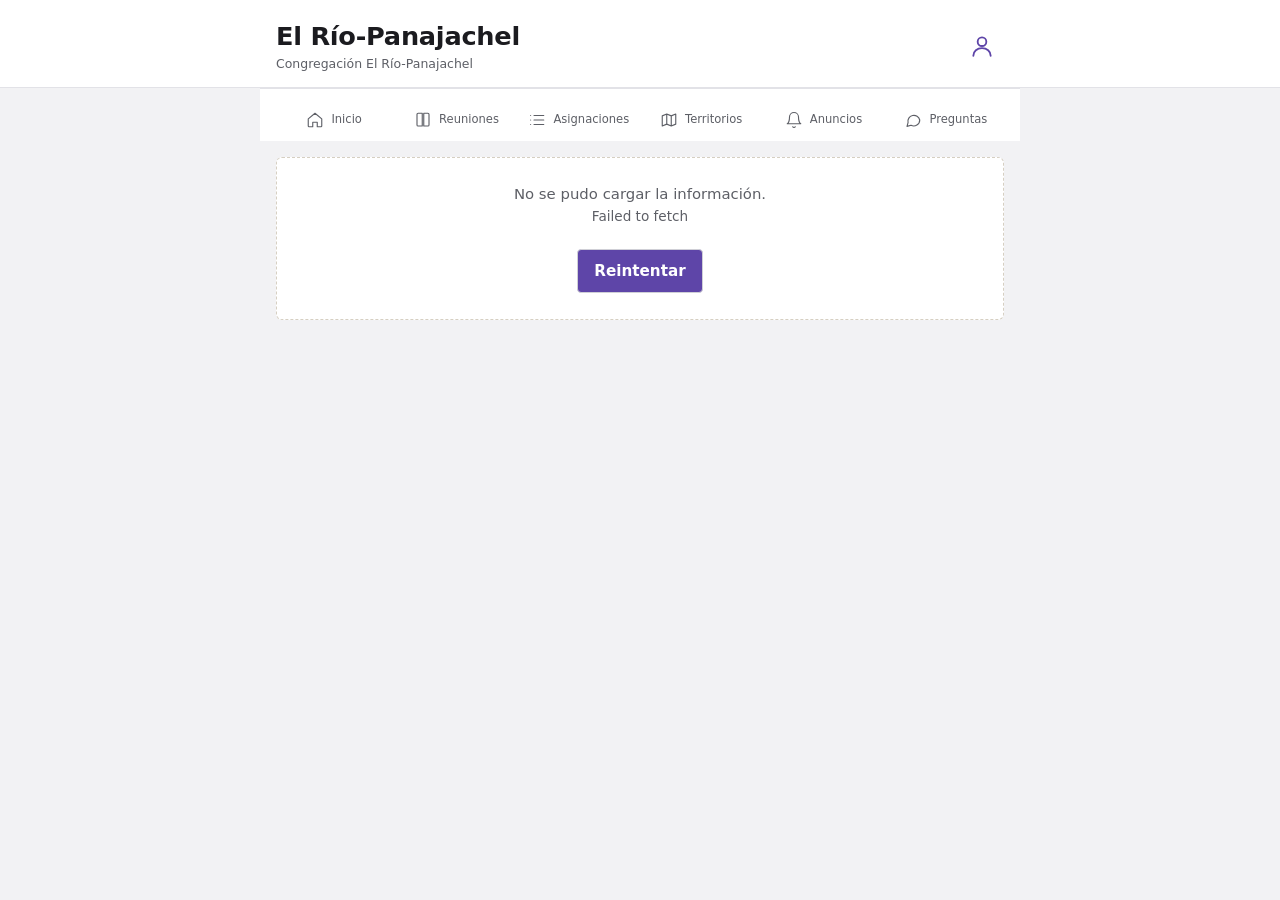
<file: index.html>
<!DOCTYPE html>
<html lang="es"><head><meta charset="utf-8"><meta name="viewport" content="width=device-width, initial-scale=1">
<meta name="robots" content="noindex, nofollow"><title>El Río-Panajachel</title>
<script>location.replace('publicadores/' + location.hash);</script>
<meta http-equiv="refresh" content="0; url=publicadores/"></head>
<body style="font-family:system-ui,sans-serif;text-align:center;padding:40px"><a href="publicadores/">Abrir El Río-Panajachel</a></body></html>
</file>
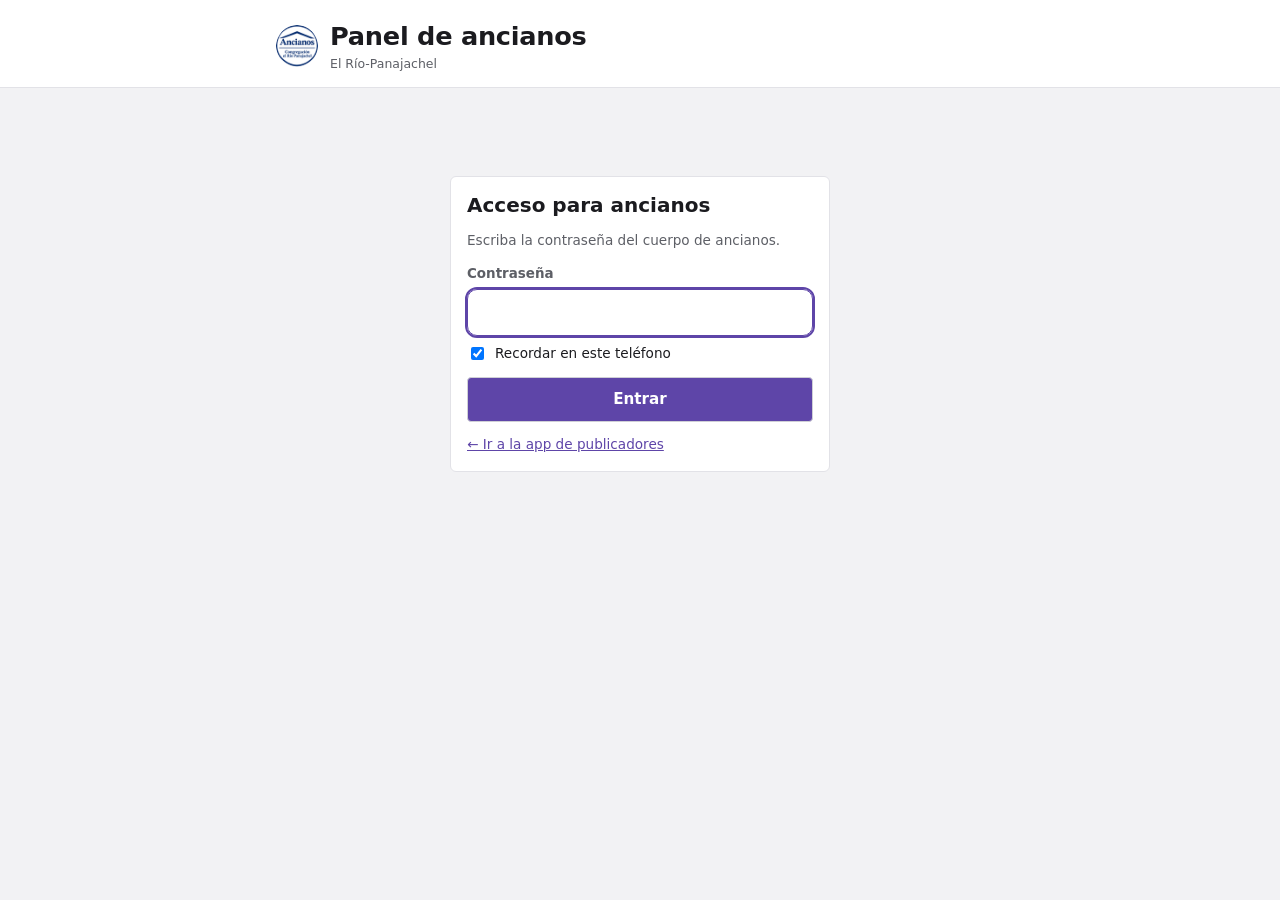
<file: ancianos/index.html>
<!DOCTYPE html>
<html lang="es">
<head>
<meta charset="utf-8">
<meta name="viewport" content="width=device-width, initial-scale=1, viewport-fit=cover">
<title>Ancianos · El Río-Panajachel</title>
<meta name="robots" content="noindex, nofollow">
<meta name="theme-color" content="#ffffff">
<link rel="manifest" href="manifest.json">
<link rel="icon" type="image/png" href="../icons/admin-192.png">
<link rel="apple-touch-icon" href="../icons/admin-apple.png">
<meta name="apple-mobile-web-app-capable" content="yes">
<meta name="apple-mobile-web-app-title" content="Ancianos">
<link rel="stylesheet" href="../styles.css">
</head>
<body>
<header class="top admin-top">
  <div class="top-in">
    <div class="row" style="gap:12px;flex-wrap:nowrap"><img class="logo" src="../icons/admin-encabezado.png" alt="" width="42" height="42"><div>
      <div class="brand">Panel de ancianos</div>
      <div class="sub" id="subBrand">El Río-Panajachel</div>
    </div></div>
    <div class="row">
      <button id="btnInstalar" class="btn-ghost-light" hidden onclick="instalarApp()">Instalar</button>
      <button id="btnSalir" class="btn-ghost-light" hidden onclick="salir()">Salir</button>
    </div>
  </div>
</header>
<div id="demoBanner" class="demo" hidden><b>Aún no está conectado a Google.</b> Lo que suba ahora solo se guarda en este teléfono y los publicadores no lo verán.</div>
<nav class="admin-tabs" id="tabs" hidden aria-label="Secciones del panel"></nav>
<main id="app" class="wrap admin"></main>

<div id="viewer" class="viewer" hidden role="dialog" aria-modal="true" aria-labelledby="viewerTitle">
  <div class="viewer-bar">
    <button onclick="cerrarVisor()" aria-label="Cerrar">✕ Cerrar</button>
    <div class="t" id="viewerTitle"></div>
    <a id="viewerOpen" target="_blank" rel="noopener">Abrir original</a>
  </div>
  <div class="viewer-hint">Toque la imagen para acercar</div>
  <div class="viewer-body" id="viewerBody"></div>
</div>
<div id="toast" class="toast" hidden role="status"></div>

<script defer src="../config.js"></script>
<script defer src="../core.js"></script>
<script defer src="../mapa.js"></script>
<script defer src="../programa.js"></script>
<script defer src="../tablas.js"></script>
<script defer src="../docs.js"></script>
<script defer src="../lector.js"></script>
<script defer src="../ancianos.js"></script>
</body>
</html>
</file>
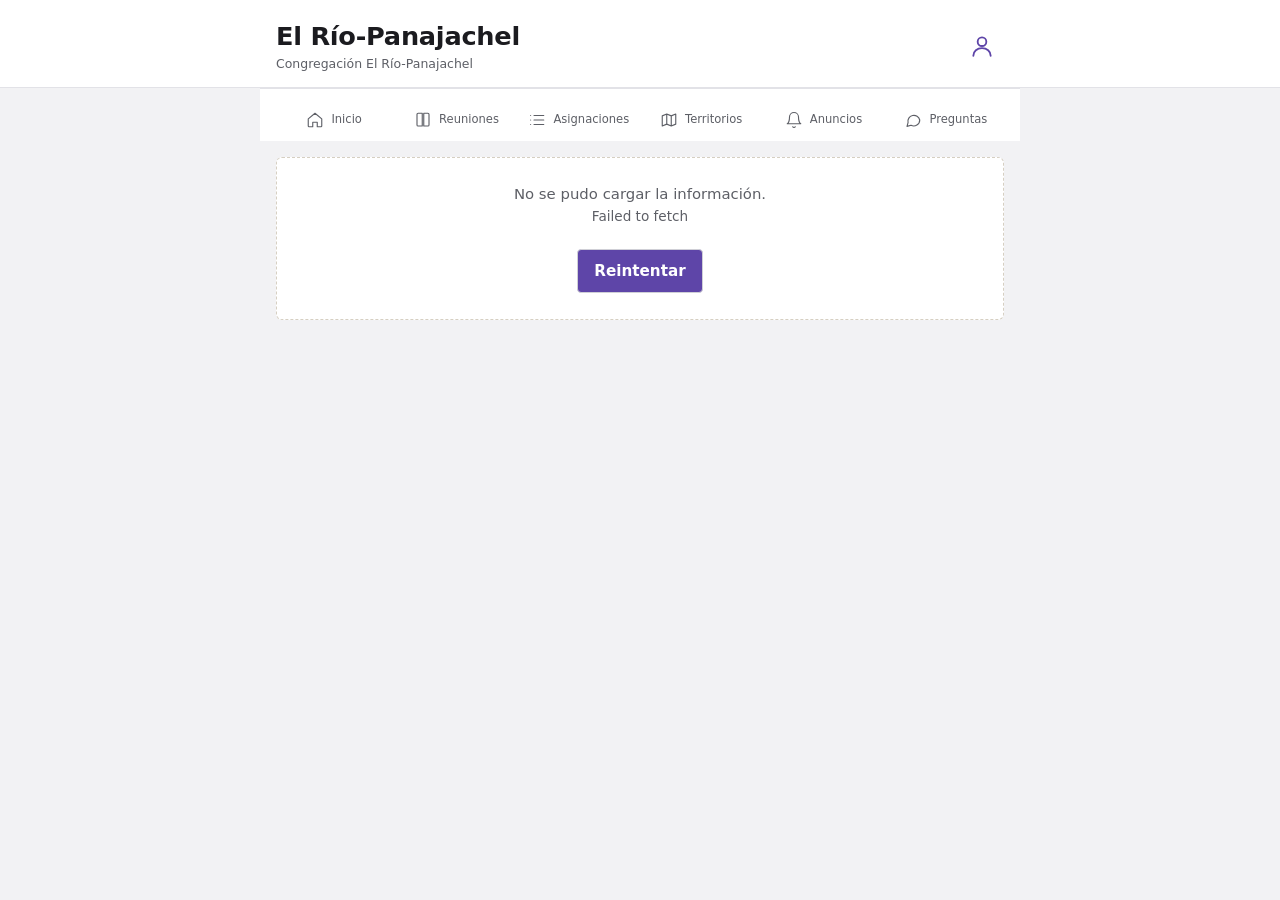
<file: publicadores/index.html>
<!DOCTYPE html>
<html lang="es">
<head>
<meta charset="utf-8">
<meta name="viewport" content="width=device-width, initial-scale=1, viewport-fit=cover">
<title>El Río-Panajachel</title>
<meta name="description" content="Información de la congregación El Río-Panajachel">
<meta name="robots" content="noindex, nofollow">
<meta name="theme-color" content="#ffffff">
<link rel="manifest" href="manifest.json">
<link rel="icon" type="image/png" href="../icons/icon-192.png">
<link rel="apple-touch-icon" href="../icons/icon-apple.png">
<meta name="apple-mobile-web-app-capable" content="yes">
<meta name="apple-mobile-web-app-title" content="El Río">
<meta name="apple-mobile-web-app-status-bar-style" content="black-translucent">
<link rel="stylesheet" href="../styles.css">
</head>
<body class="app-pub">
<header class="top">
  <div class="top-in">
    <div class="row" style="gap:12px;flex-wrap:nowrap"><div>
      <div class="brand" id="brand">El Río-Panajachel</div>
      <div class="sub">Información de la congregación</div>
    </div></div>
    <div class="row" style="gap:8px;flex-wrap:nowrap">
      <button id="btnInstalar" class="btn-ghost-light" hidden onclick="instalarApp()">Instalar app</button>
      <button id="btnAvisos" class="btn-campana" hidden onclick="Avisos.boton()" aria-label="Avisos al teléfono"></button>
      <button id="btnPerfil" class="btn-campana" onclick="abrirPerfil()" aria-label="Mi perfil y ajustes"></button>
    </div>
  </div>
</header>
<div id="demoBanner" class="demo" hidden>Sin conectar a Google · lo publicado solo se ve en este teléfono</div>

<nav class="tabs" id="tabs" aria-label="Secciones"></nav>
<main id="app" class="wrap" aria-live="polite"><div class="skeleton"></div><div class="skeleton"></div></main>

<div id="viewer" class="viewer" hidden role="dialog" aria-modal="true" aria-labelledby="viewerTitle">
  <div class="viewer-bar">
    <button onclick="cerrarVisor()" aria-label="Cerrar">✕ Cerrar</button>
    <div class="t" id="viewerTitle"></div>
    <a id="viewerOpen" target="_blank" rel="noopener">Abrir original</a>
  </div>
  <div class="viewer-hint">Toque la imagen para acercar · deslice para moverse</div>
  <div class="viewer-body" id="viewerBody"></div>
</div>
<div id="toast" class="toast" hidden role="status"></div>

<script defer src="../config.js"></script>
<script defer src="../core.js"></script>
<script defer src="../mapa.js"></script>
<script defer src="../programa.js"></script>
<script defer src="../tablas.js"></script>
<script defer src="../docs.js"></script>
<script defer src="../publicadores.js"></script>
</body>
</html>
</file>
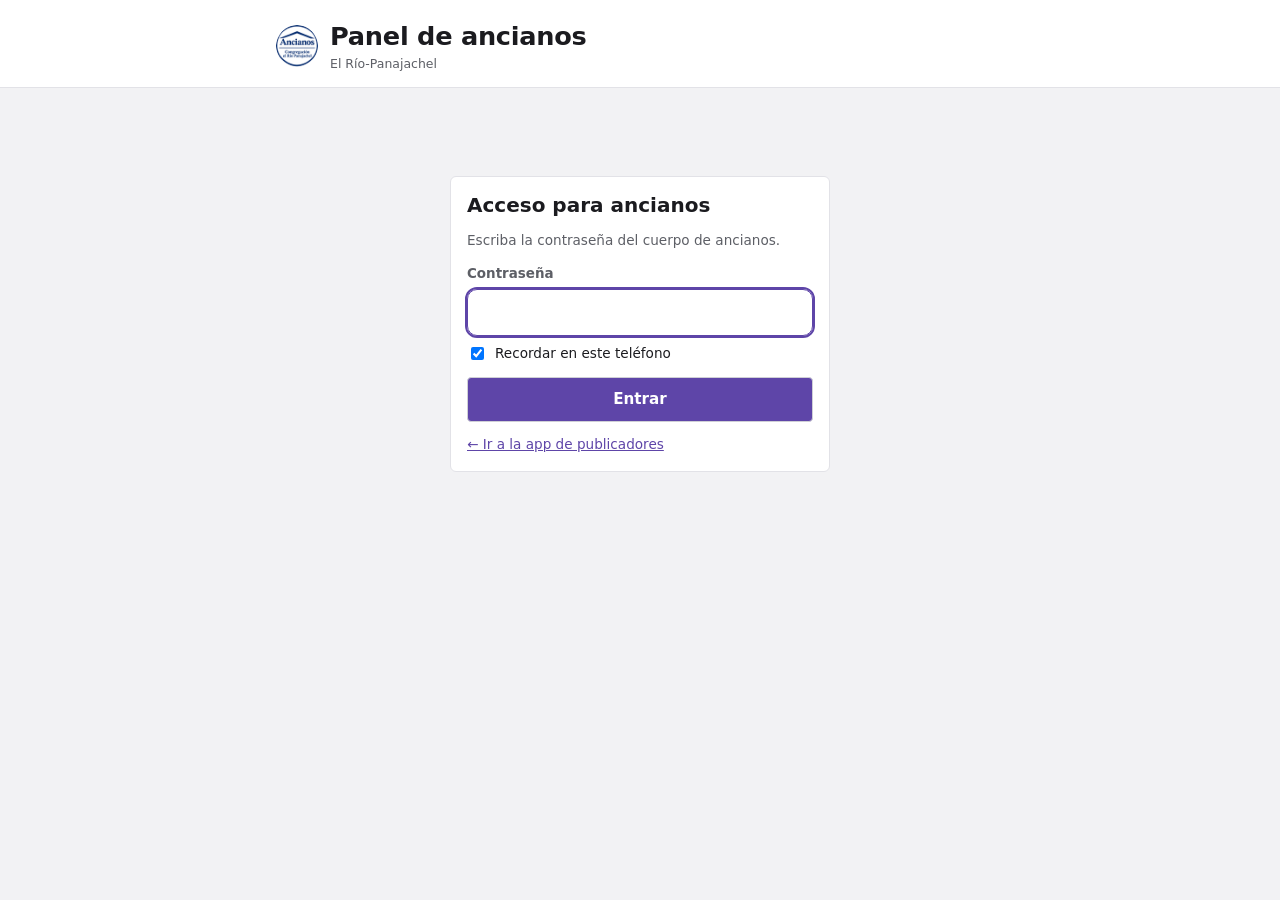
<file: ancianos.html>
<!DOCTYPE html>
<html lang="es"><head><meta charset="utf-8"><meta name="viewport" content="width=device-width, initial-scale=1">
<meta name="robots" content="noindex, nofollow"><title>Panel de ancianos</title>
<script>location.replace('ancianos/' + location.hash);</script>
<meta http-equiv="refresh" content="0; url=ancianos/"></head>
<body style="font-family:system-ui,sans-serif;text-align:center;padding:40px"><a href="ancianos/">Abrir Panel de ancianos</a></body></html>
</file>
<file: styles.css>
:root{--bg:#f5f2ec;--surface:#fff;--ink:#1c2530;--muted:#5f6873;--line:#e4ded3;--navy:#1f3a5f;--navy-2:#284a77;--gold:#c9a227;--ok:#2f7a4a;--warn:#a86a12;--danger:#a3302a;--radius:14px;--shadow:0 1px 2px rgba(28,37,48,.06), 0 4px 14px rgba(28,37,48,.06);--safe-b:env(safe-area-inset-bottom,0px);-webkit-text-size-adjust:100%;font-family:system-ui,-apple-system,BlinkMacSystemFont,Segoe UI,Roboto,Noto Sans,Ubuntu,Cantarell,Helvetica Neue,sans-serif}*{box-sizing:border-box}html,body{background:var(--bg);color:var(--ink);margin:0}body{min-height:100vh;font-size:1rem;line-height:1.45}body.no-scroll{overflow:hidden}button,input,select,textarea{font:inherit;color:inherit}a{color:var(--navy-2)}[hidden]{display:none!important}.top{background:var(--navy);color:#fff;z-index:20;padding-top:env(safe-area-inset-top,0px);position:-webkit-sticky;position:sticky;top:0}.top-in{justify-content:space-between;align-items:center;gap:12px;max-width:760px;margin:0 auto;padding:14px 18px;display:flex}.brand{letter-spacing:.01em;font-size:1.15rem;font-weight:750}.sub{color:#c9d4e3;font-size:.8rem}.sub b{color:var(--gold);font-weight:650}.demo{color:#6b5308;text-align:center;background:#fff6d8;border-bottom:1px solid #f0e2a8;padding:7px 14px;font-size:.82rem}.wrap{max-width:760px;padding:16px 16px calc(96px + var(--safe-b));margin:0 auto}.wrap.admin{padding-bottom:48px}.tabs{z-index:20;background:var(--surface);border-top:1px solid var(--line);padding-bottom:var(--safe-b);grid-template-columns:repeat(5,1fr);display:grid;position:fixed;bottom:0;left:0;right:0}.tabs button{color:var(--muted);cursor:pointer;background:0 0;border:0;flex-direction:column;align-items:center;gap:3px;min-height:58px;padding:8px 2px 9px;font-size:.7rem;display:flex}.tabs svg,.ico svg{fill:none;stroke:currentColor;stroke-width:1.8px;stroke-linecap:round;stroke-linejoin:round;width:22px;height:22px}.tabs button.on{color:var(--navy);font-weight:650}.tabs button.on svg{stroke-width:2.2px}@media (min-width:800px){.tabs{background:0 0;border:0;gap:6px;max-width:760px;margin:0 auto;padding:10px 16px 0;position:-webkit-sticky;position:sticky;top:64px;bottom:auto}.tabs button{border-radius:999px;flex-direction:row;justify-content:center;gap:7px;min-height:42px;font-size:.88rem}.tabs button.on{background:var(--surface);box-shadow:var(--shadow)}.tabs svg{width:18px;height:18px}.wrap{padding-bottom:48px}}h1,h2,h3{margin:0;line-height:1.2}.titulo-vista{margin:6px 2px 14px;font-size:1.35rem;font-weight:750}.h-sec{text-transform:uppercase;letter-spacing:.07em;color:var(--muted);justify-content:space-between;align-items:baseline;margin:22px 2px 10px;font-size:.78rem;font-weight:700;display:flex}.h-sec a,.h-sec button{text-transform:none;letter-spacing:0;color:var(--navy-2);cursor:pointer;background:0 0;border:0;padding:0;font-size:.85rem;font-weight:600}.card{background:var(--surface);border-radius:var(--radius);box-shadow:var(--shadow);margin-bottom:12px;padding:16px}.card.flat{box-shadow:none;border:1px solid var(--line)}.muted{color:var(--muted)}.small{font-size:.85rem}.stack>*+*{margin-top:10px}.row{flex-wrap:wrap;align-items:center;gap:10px;display:flex}.grow{flex:auto;min-width:0}.pre{white-space:pre-wrap}.hero{background:linear-gradient(135deg, var(--navy) 0%, var(--navy-2) 100%);color:#fff;border-radius:var(--radius);margin-bottom:12px;padding:18px}.hero .k{text-transform:uppercase;letter-spacing:.08em;color:var(--gold);font-size:.78rem;font-weight:700}.hero .v{margin-top:2px;font-size:1.3rem;font-weight:700}.chip{color:var(--c,var(--navy));background:#eef1f4;background:color-mix(in srgb, var(--c,var(--navy)) 12%, white);white-space:nowrap;border-radius:999px;align-items:center;gap:5px;padding:3px 9px;font-size:.74rem;font-weight:650;display:inline-flex}.chip.ok{--c:var(--ok)}.chip.warn{--c:var(--warn)}.chip.gold{--c:#8a6a07}.seg{scrollbar-width:none;gap:6px;margin:0 -2px 6px;padding:2px 2px 8px;display:flex;overflow-x:auto}.seg::-webkit-scrollbar{display:none}.seg button{border:1px solid var(--line);background:var(--surface);cursor:pointer;color:var(--ink);border-radius:999px;flex:none;padding:8px 14px;font-size:.88rem}.seg button.on{background:var(--acc-fill,var(--navy));color:#fff;border-color:var(--navy);font-weight:600}.pub{text-align:left;background:var(--surface);border-radius:var(--radius);width:100%;box-shadow:var(--shadow);cursor:pointer;border:0;margin-bottom:14px;padding:0;display:block;overflow:hidden}.pub-img{object-fit:cover;object-position:top;border-bottom:1px solid var(--line);background:#eee9df;width:100%;max-height:420px;display:block}.pub-pdf{height:120px;color:var(--danger);letter-spacing:.05em;background:#f3eee4;align-items:center;justify-items:center;font-size:1.4rem;font-weight:800;display:grid}.pub-body{padding:12px 14px 14px}.pub-t{margin:6px 0 2px;font-size:1.02rem;font-weight:680}.pub-mini{align-items:center;gap:12px;padding:10px;display:flex}.pub-mini img,.pub-mini .pub-pdf{object-fit:cover;object-position:top;border:1px solid var(--line);border-radius:10px;flex:0 0 64px;width:64px;height:64px;font-size:.8rem}.dia{margin-bottom:12px}.dia-h{margin:0 2px 6px;font-size:.92rem;font-weight:700}.dia-h:first-letter,.cap:first-letter{text-transform:uppercase}.item{border-top:1px solid var(--line);align-items:center;gap:12px;padding:11px 14px;display:flex}.item:first-child{border-top:0}.item .t{font-weight:600}.lista{background:var(--surface);border-radius:var(--radius);box-shadow:var(--shadow);overflow:hidden}.fecha-box{text-align:center;background:#f1ece2;border-radius:10px;flex:0 0 52px;padding:6px 0;line-height:1.05}.fecha-box .d{color:var(--navy);font-size:1.35rem;font-weight:780}.fecha-box .m{text-transform:uppercase;color:var(--muted);letter-spacing:.05em;font-size:.7rem;font-weight:700}.yo{background:#fff9e6}.anuncio{gap:14px;display:flex}.anuncio img{border:1px solid var(--line);cursor:zoom-in;border-radius:10px;width:100%;margin-top:10px}label.f,div.f{color:var(--muted);margin-bottom:12px;font-size:.84rem;font-weight:650;display:block}label.f>span,div.f>span{margin-bottom:5px;display:block}select,textarea{width:100%;color:var(--ink);background:#fff;border:1px solid #d6cfc2;border-radius:10px;padding:11px 12px;font-size:1rem}input[type=text]{width:100%;color:var(--ink);background:#fff;border:1px solid #d6cfc2;border-radius:10px;padding:11px 12px;font-size:1rem}input[type=password]{width:100%;color:var(--ink);background:#fff;border:1px solid #d6cfc2;border-radius:10px;padding:11px 12px;font-size:1rem}input[type=email]{width:100%;color:var(--ink);background:#fff;border:1px solid #d6cfc2;border-radius:10px;padding:11px 12px;font-size:1rem}input[type=tel]{width:100%;color:var(--ink);background:#fff;border:1px solid #d6cfc2;border-radius:10px;padding:11px 12px;font-size:1rem}input[type=date]{width:100%;color:var(--ink);background:#fff;border:1px solid #d6cfc2;border-radius:10px;padding:11px 12px;font-size:1rem}input[type=search]{width:100%;color:var(--ink);background:#fff;border:1px solid #d6cfc2;border-radius:10px;padding:11px 12px;font-size:1rem}input[type=number]{width:100%;color:var(--ink);background:#fff;border:1px solid #d6cfc2;border-radius:10px;padding:11px 12px;font-size:1rem}textarea{resize:vertical;min-height:96px}input:focus,select:focus,textarea:focus{outline:2px solid color-mix(in srgb, var(--navy) 40%, transparent);outline-offset:1px;border-color:var(--navy)}.grid2{grid-template-columns:1fr 1fr;gap:0 10px;display:grid}@media (max-width:420px){.grid2.resp{grid-template-columns:1fr}}.btn{border:1px solid var(--line);background:var(--surface);color:var(--ink);cursor:pointer;border-radius:10px;justify-content:center;align-items:center;gap:7px;min-height:44px;padding:10px 16px;font-size:.95rem;font-weight:600;text-decoration:none;display:inline-flex}.btn:disabled{opacity:.55;cursor:default}.btn-primary{background:var(--acc-fill,var(--navy));border-color:var(--acc-fill,var(--navy));color:#fff}.btn-gold{background:var(--acc-fill,var(--gold));border-color:var(--gold);color:var(--on-acc,#fff)}.btn-wa{color:#fff;background:#1f8f4e;border-color:#1f8f4e}.btn-danger{color:var(--danger)}.btn-sm{min-height:34px;padding:6px 11px;font-size:.84rem}.btn-ghost-light{color:#fff;cursor:pointer;background:0 0;border:1px solid rgba(255,255,255,.4);border-radius:999px;padding:7px 13px;font-size:.85rem;font-weight:600}.ico{display:inline-flex}.ico svg{width:18px;height:18px}.x{color:var(--muted);cursor:pointer;background:0 0;border:0;border-radius:8px;padding:6px 8px;font-size:1.25rem;line-height:1}.x:hover{color:var(--danger);background:#f3eee4}.empty{text-align:center;color:var(--muted);background:var(--surface);border-radius:var(--radius);border:1px dashed #d6cfc2;padding:26px 16px;font-size:.93rem}.skeleton{border-radius:var(--radius);background:linear-gradient(90deg,#ece6da 25%,#f5f0e7 50%,#ece6da 75%) 0 0/200% 100%;height:120px;margin-bottom:12px;animation:1.2s infinite sk}@keyframes sk{to{background-position:-200% 0}}.viewer{z-index:50;background:rgba(12,16,22,.96);flex-direction:column;display:flex;position:fixed;top:0;bottom:0;left:0;right:0}.viewer-bar{padding:calc(10px + env(safe-area-inset-top,0px)) 12px 10px;color:#fff;align-items:center;gap:10px;display:flex}.viewer-bar .t{white-space:nowrap;text-overflow:ellipsis;flex:1;font-size:.95rem;font-weight:600;overflow:hidden}.viewer-bar a,.viewer-bar button{color:#fff;cursor:pointer;background:rgba(255,255,255,.12);border:0;border-radius:999px;padding:8px 14px;font-size:.85rem;font-weight:600;text-decoration:none}.viewer-body{-webkit-overflow-scrolling:touch;padding:0 0 calc(16px + var(--safe-b));flex:1;justify-content:center;align-items:flex-start;display:flex;overflow:auto}.viewer-img{cursor:zoom-in;touch-action:pinch-zoom;background:#fff;max-width:100%;height:auto}.viewer-img.zoom{cursor:zoom-out;width:220%;max-width:none}.viewer-pdf{background:#fff;border:0;width:100%;height:100%}.viewer-hint{color:#aab4c2;text-align:center;padding-bottom:6px;font-size:.75rem}.toast{left:50%;bottom:calc(80px + var(--safe-b));z-index:60;background:var(--ink);color:#fff;text-align:center;border-radius:12px;max-width:calc(100% - 32px);padding:11px 18px;font-size:.9rem;position:fixed;transform:translate(-50%);box-shadow:0 8px 24px rgba(0,0,0,.2)}.toast.ok{background:var(--ok)}.toast.err{background:var(--danger)}.admin-top{background:#13263f}.admin-tabs{scrollbar-width:none;gap:6px;max-width:760px;margin:0 auto;padding:12px 16px 4px;display:flex;overflow-x:auto}.admin-tabs::-webkit-scrollbar{display:none}.admin-tabs button{border:1px solid var(--line);background:var(--surface);cursor:pointer;border-radius:999px;flex:none;padding:8px 14px;font-size:.88rem;position:relative}.admin-tabs button.on{background:var(--acc-fill,var(--navy));border-color:var(--acc-fill,var(--navy));color:#fff;font-weight:600}.badge{background:var(--danger);color:#fff;border-radius:999px;margin-left:4px;padding:1px 6px;font-size:.7rem;font-weight:700}.login{max-width:380px;margin:8vh auto 0}.preview{margin-top:10px}.preview img{border:1px solid var(--line);border-radius:10px;max-width:100%;max-height:260px}.drop{text-align:center;cursor:pointer;color:var(--muted);background:#faf8f4;border:2px dashed #cfc6b6;border-radius:12px;padding:18px;font-weight:600;display:block}.drop input{display:none}.drop.has{border-color:var(--ok);color:var(--ok);background:#f1f8f3}details.card>summary{cursor:pointer;font-weight:650;list-style:none}details.card>summary:before{content:"＋ ";color:var(--navy)}details.card[open]>summary:before{content:"－ "}code.k{background:#f1ece2;border-radius:6px;padding:1px 6px;font-size:.85em}.preg{border-left:4px solid var(--warn)}.preg.ok{border-left-color:var(--ok)}.respuesta{background:#f1f8f3;border-radius:10px;margin-top:10px;padding:10px 12px}.modal{z-index:70;background:rgba(12,16,22,.5);align-items:center;justify-items:center;padding:20px;display:grid;position:fixed;top:0;bottom:0;left:0;right:0}.modal-box{background:var(--surface);border-radius:var(--radius);width:100%;max-width:380px;padding:18px;box-shadow:0 12px 40px rgba(0,0,0,.25)}.modal-box p{margin:0 0 16px}.copia{width:100%;min-height:220px;margin-top:10px;font-size:.85rem}.tabs{grid-template-columns:repeat(6,1fr)}.tabs button{padding-left:0;padding-right:0;font-size:min(.64rem,11.5px)}@media (min-width:800px){.tabs button{font-size:.86rem}}.mapa{border-radius:var(--radius);height:58vh;min-height:320px;box-shadow:var(--shadow);z-index:0;background:#e8e3d8;position:relative;overflow:hidden}.mapa.chico{height:300px;min-height:0}.mapa-wrap{margin-bottom:12px;position:relative}.mapa-btns{z-index:500;flex-direction:column;gap:8px;display:flex;position:absolute;bottom:26px;right:10px}.mapa-btns .btn{box-shadow:0 2px 8px rgba(0,0,0,.2)}.mapa-btns .btn.on{color:#fff;background:#1a73e8;border-color:#1a73e8}.gps-estado{color:#174ea6;background:#e8f0fe;border-radius:12px;margin-bottom:12px;padding:10px 14px;font-size:.88rem}.gps-estado.err{color:var(--danger);background:#fdecea}.tlabel{color:var(--navy);background:rgba(255,255,255,.88);border:0;border-radius:999px;padding:1px 7px;font-size:.75rem;font-weight:800;box-shadow:0 1px 3px rgba(0,0,0,.25)}.tlabel:before{display:none}.pin span{background:var(--danger);border:3px solid #fff;border-radius:50% 50% 50% 0;width:26px;height:26px;display:block;transform:rotate(-45deg);box-shadow:0 2px 6px rgba(0,0,0,.35)}.chips-t{grid-template-columns:repeat(auto-fill,minmax(46px,1fr));gap:6px;display:grid}.chips-t button{border:1px solid var(--line);background:var(--surface);cursor:pointer;color:var(--navy);border-radius:10px;padding:9px 0;font-weight:700}.chips-t button.on{background:var(--acc-fill,var(--gold));border-color:var(--gold);color:var(--on-acc,#fff)}.chips-t button.prox{outline-offset:1px;outline:2px solid #1a73e8}.salida{border-left:4px solid var(--ok)}.compartir-txt{background:#f6f3ee;border-radius:10px;max-height:180px;padding:10px 12px;overflow:auto}.leaflet-container{font:inherit}.pin-pred span{background:#1f8f4e;border:3px solid #fff;border-radius:50% 50% 50% 0;width:24px;height:24px;position:absolute;top:0;left:3px;transform:rotate(-45deg);box-shadow:0 2px 6px rgba(0,0,0,.35)}.pin-pred.mio span{background:#c9a227}.pin-pred i{border-radius:50%;width:24px;height:24px;animation:2s infinite pulso;position:absolute;top:0;left:3px}@keyframes pulso{0%{box-shadow:0 0 rgba(31,143,78,.55)}to{box-shadow:0 0 0 18px rgba(31,143,78,0)}}.plabel{color:#fff;background:#1f8f4e;border:0;border-radius:999px;padding:1px 8px;font-size:.71875rem;font-weight:700;box-shadow:0 1px 4px rgba(0,0,0,.3)}.plabel:before{display:none}.nav{color:#fff;border-radius:var(--radius);box-shadow:var(--shadow);background:#1a73e8;margin-bottom:12px;padding:14px}.nav .grande{margin:4px 0;font-size:1.25rem;font-weight:750;line-height:1.25}.nav .peq{color:#d7e6fd;font-size:.85rem}.nav .btn{min-height:36px;padding:6px 12px;font-size:.85rem}.nav .btn-w{color:#1a73e8;background:#fff;border-color:#fff}.nav .btn-t{color:#fff;background:0 0;border-color:rgba(255,255,255,.55)}.nav .btn-t.on{background:rgba(255,255,255,.25)}.nav.llego{background:var(--ok)}.punto-card{border-left:4px solid #1f8f4e}.btn-verde{color:#fff;background:#1f8f4e;border-color:#1f8f4e}#navPanel,#tMapa,#tPuntos{scroll-margin-top:84px}.grid2>.btn{min-height:52px;line-height:1.2}.leyenda{color:var(--muted);flex-wrap:wrap;gap:6px 14px;margin:-4px 2px 12px;font-size:.78rem;display:flex}.leyenda span{align-items:center;gap:5px;display:inline-flex}.leyenda i{border-radius:3px;width:12px;height:12px;display:inline-block}.estado-t{align-items:center;gap:6px;font-size:.85rem;font-weight:650;display:inline-flex}.estado-t i{border-radius:50%;width:10px;height:10px;display:inline-block}.seg-mini{border:1px solid var(--line);border-radius:10px;display:inline-flex;overflow:hidden}.seg-mini button{background:var(--surface);cursor:pointer;border:0;padding:10px 14px;font-weight:600}.seg-mini button.on{background:var(--acc-fill,var(--navy));color:#fff}.dot-nuevo{border:2px solid var(--surface);background:#d93025;border-radius:50%;width:9px;height:9px;position:absolute;top:6px;right:calc(50% - 18px)}.tabs button,.seg button{position:relative}.seg .dot-nuevo{top:2px;right:2px}.chip.nuevo{--c:#d93025}@media (min-width:800px){.dot-nuevo{top:4px;right:8px}}.codigo-pant{text-align:center;max-width:380px;margin:10vh auto 0}.codigo-pant input{text-align:center;letter-spacing:.08em;font-size:1.2rem}.hist{background:#f1ece2;border-radius:10px;margin-top:-6px;margin-bottom:12px;padding:9px 12px;font-size:.84rem}.hist.alerta{background:#fff4d6}.logo{background:#fff;border-radius:50%;flex:0 0 42px;width:42px;height:42px;box-shadow:0 0 0 2px rgba(255,255,255,.25)}.compartir-edit{min-height:260px;font-size:.9rem;line-height:1.4}.hoy-card{color:#fff;border-radius:var(--radius);box-shadow:var(--shadow);background:linear-gradient(135deg,#1f8f4e 0%,#2a7a52 100%);margin-bottom:12px;padding:16px}.hoy-card .k{text-transform:uppercase;letter-spacing:.08em;color:#d6f5e0;font-size:.76rem;font-weight:750}.hoy-card h2{margin:4px 0 2px;font-size:1.3rem}.hoy-card .det{color:#eafaf0;font-size:.92rem}.hoy-card .btn{min-height:38px;padding:7px 13px;font-size:.88rem}.hoy-card .btn-w{color:#1f6b40;background:#fff;border-color:#fff}.hoy-card .btn-t{color:#fff;background:0 0;border-color:rgba(255,255,255,.6)}.zoom-card{border-top:4px solid #2d8cff}.zoom-logo{color:#fff;background:#2d8cff;border-radius:6px;padding:3px 8px;font-size:.78rem;font-weight:800}.btn-zoom{color:#fff;background:#2d8cff;border-color:#2d8cff;min-height:50px;font-size:1.02rem}.zoom-datos{gap:6px;margin-top:10px;display:grid}.zoom-datos>div{background:#f4f8ff;border-radius:10px;grid-template-columns:1fr auto;grid-template-areas:"l b""v b";align-items:center;padding:8px 10px;display:grid}.zoom-datos span{grid-area:l}.zoom-datos b{letter-spacing:.04em;grid-area:v;font-size:1.1rem}.zoom-datos .btn{grid-area:b}.zoom-hoy{background:linear-gradient(135deg,#1f5fbf 0%,#2d8cff 100%)}.zoom-hoy .btn-w{color:#1f5fbf}.dias-sel{flex-wrap:wrap;gap:6px;margin:-4px 0 12px;display:flex}.dias-sel label{border:1px solid var(--line);cursor:pointer;background:var(--surface);border-radius:999px;align-items:center;gap:4px;padding:6px 11px;font-size:.86rem;display:inline-flex}.dias-sel input{margin:0}.dias-sel label:has(input:checked){background:var(--acc-fill,var(--navy));color:#fff;border-color:var(--navy)}.horario-fila{grid-template-columns:1.3fr 1fr auto;align-items:center;gap:8px;margin-bottom:8px;display:grid}.pg-nav{justify-content:space-between;align-items:center;gap:8px;margin-bottom:10px;display:flex}.pg-nav-c{text-align:center;flex-direction:column;align-items:center;gap:4px;font-size:.95rem;display:flex}.programa{background:var(--surface);border-radius:var(--radius);box-shadow:var(--shadow);margin-bottom:14px;font-size:.92rem;overflow:hidden}.pg-cab{border-bottom:2px solid var(--ink);justify-content:space-between;gap:12px;padding:14px;display:flex}.pg-fecha{font-size:1.12rem;font-weight:800}.pg-fecha:first-letter{text-transform:uppercase}.pg-lectura{color:var(--muted);font-size:.9rem;font-weight:700}.pg-sec{color:#fff;letter-spacing:.04em;text-transform:uppercase;padding:7px 14px;font-size:.82rem;font-weight:800}.pg-fila{border-top:1px solid var(--line);justify-content:space-between;gap:12px;padding:8px 14px;line-height:1.35;display:flex}.pg-sec+.pg-fila{border-top:0}.pg-fila small,.pg-quien small{color:var(--muted);font-size:.78rem}.pg-quien{text-align:right;flex:none;max-width:48%;font-weight:600}.pg-quien small{font-weight:500;display:block}.pg-cancion span:first-child{color:#39424d;font-style:italic}.pg-texto{color:var(--muted);font-size:.86rem}.yo-nombre{background:#ffe58f;border-radius:4px;padding:0 3px}.modal-ancho{max-width:560px;max-height:88vh;padding:10px;overflow:auto}.ev-mes{margin:22px 2px 10px;font-size:1.3rem;font-weight:800}.ev-mes:first-letter{text-transform:uppercase}.titulo-vista+.ev-mes{margin-top:4px}.evento{background:var(--surface);border:1px solid var(--line);border-radius:var(--radius);box-shadow:var(--shadow);margin-bottom:12px;padding:16px 18px}.evento.pasado{opacity:.6}.ev-fecha{color:var(--muted);font-size:.95rem}.ev-titulo{margin:4px 0;font-size:1.08rem;font-weight:750;line-height:1.3}.ev-linea{color:var(--muted);margin-top:4px;font-size:.95rem}.ev-texto{margin:10px 0 0;font-size:.93rem}.evento img{border:1px solid var(--line);cursor:zoom-in;border-radius:10px;width:100%;margin-top:10px}.tabla-prog{background:var(--surface);border-radius:var(--radius);box-shadow:var(--shadow);margin-bottom:16px;overflow:hidden}.tp-tit{color:#fff;text-align:center;letter-spacing:.03em;text-transform:uppercase;background:#1b2f5a;padding:12px 10px 8px;font-size:1.05rem;font-weight:800}.tp-sub{color:#fff;text-align:center;background:#2c5fa8;padding:6px 10px;font-size:.88rem;font-weight:700}.tp-sub:first-letter{text-transform:uppercase}.tp-scroll{-webkit-overflow-scrolling:touch;overflow-x:auto}.tabla-prog table{border-collapse:collapse;width:100%;min-width:100%;font-size:.86rem}.tabla-prog th{color:#fff;text-transform:uppercase;letter-spacing:.03em;white-space:nowrap;text-align:center;background:#1f3a6b;padding:9px 8px;font-size:.74rem;font-weight:700}.tabla-prog td{text-align:center;border-bottom:1px solid #d9e1ee;border-left:1px solid #e3e9f3;min-width:92px;padding:9px 8px;line-height:1.25}.tabla-prog tbody tr:nth-child(2n) td{background:#eef3fb}.tabla-prog .tp-fecha{z-index:1;text-align:left;background:#fff;border-left:0;min-width:84px;position:-webkit-sticky;position:sticky;left:0;box-shadow:1px 0 #d9e1ee}.tabla-prog thead .tp-fecha{z-index:2;background:#1f3a6b}.tabla-prog tbody tr:nth-child(2n) .tp-fecha{background:#eef3fb}.tabla-prog td.tp-fecha b{font-size:.95rem;display:block}.tabla-prog td.tp-fecha span{color:var(--muted);font-size:.78rem;font-weight:700;display:block}.tabla-prog td.tp-fecha em{color:#fff;background:#2f8a4f;border-radius:999px;margin-top:3px;padding:1px 7px;font-size:.68rem;font-style:normal;font-weight:800;display:inline-block}.tabla-prog tr.tp-semana td{font-weight:650;background:#fff4c7!important}.tabla-prog tr.tp-hoy td{font-weight:750;background:#ffe58f!important}.tabla-prog tr.tp-hoy td.tp-fecha,.tabla-prog tr.tp-semana td.tp-fecha{box-shadow:inset 4px 0 #2f8a4f,1px 0 #d9e1ee}.tabla-prog tr.tp-pasada td{color:#9aa3ad}.ed-scroll{-webkit-overflow-scrolling:touch;border:1px solid var(--line);border-radius:10px;overflow-x:auto}.ed-tabla{border-collapse:collapse;font-size:.85rem}.ed-tabla th,.ed-tabla td{border-bottom:1px solid var(--line);vertical-align:middle;padding:4px}.ed-tabla th{white-space:nowrap;background:#1f3a6b}.ed-tabla th .x{color:#fff;padding:2px 4px;font-size:.9rem}.ed-tabla input{border-radius:8px;min-width:130px;padding:7px 8px;font-size:.88rem}.ed-tabla .ed-col{min-width:110px;font-weight:700}.ed-fecha{white-space:nowrap;z-index:1;background:#fff;position:-webkit-sticky;position:sticky;left:0}.ed-fecha input{width:140px;min-width:0}.ed-fecha span{color:var(--muted);padding-left:4px;font-size:.72rem;display:block}.tabla-prog td.tp-fecha em{white-space:nowrap;font-size:.62rem}.tp-desliza{text-align:right;color:var(--muted);padding:6px 10px 0;font-size:.75rem;display:none}@media (max-width:640px){.tp-desliza{display:block}}.ed-tabla tr.ed-revisar td{background:#fff1c2}.ed-tabla tr.ed-revisar .ed-fecha input{border-color:#d4a017;box-shadow:0 0 0 2px #f5d77a}.tabla-prog.tp-pocas th{white-space:normal}.tabla-prog.tp-pocas td{min-width:0}.tabla-prog.tp-pocas .tp-fecha{min-width:74px}.tp-pasadas{border:0;border-top:1px solid var(--line);width:100%;color:var(--navy-2);cursor:pointer;background:#f7f9fc;padding:10px;font-size:.86rem;font-weight:650;display:block}.disc+.tp-pasadas,.tabla-prog+.tp-pasadas{border:1px solid var(--line);border-radius:10px}.disc{background:var(--surface);border-radius:var(--radius);box-shadow:var(--shadow);border:1px solid var(--line);margin-bottom:12px;overflow:hidden}.disc-cab{color:#fff;background:#1f3a6b;justify-content:space-between;align-items:center;gap:8px;padding:9px 14px;font-weight:700;display:flex}.disc-cab span:first-letter{text-transform:uppercase}.disc-cab em{background:#2f8a4f;border-radius:999px;padding:2px 9px;font-size:.72rem;font-style:normal;font-weight:800}.disc-esta{border:2px solid #2f8a4f}.disc-esta .disc-cab{background:#2f8a4f}.disc-pasada{opacity:.6}.disc-tema{padding:12px 14px 4px;font-size:1.05rem;font-weight:750;line-height:1.3}.disc-datos{grid-template-columns:1fr 1fr;gap:8px 14px;padding:10px 14px 14px;display:grid}.disc-datos small{color:var(--muted);font-size:.76rem;display:block}.disc-datos b{font-size:.92rem;font-weight:650}details.archivos{margin:6px 0 14px}details.archivos>summary{cursor:pointer;color:var(--navy-2);padding:10px 4px;font-size:.9rem;font-weight:650;list-style:none}details.archivos>summary:before{content:"▸ "}details.archivos[open]>summary:before{content:"▾ "}.hero-compacto{padding:14px 18px}.hero-compacto .v{font-size:1.2rem}.reu-grid{gap:10px;margin-bottom:12px;display:grid}@media (min-width:640px){.reu-grid{grid-template-columns:1fr 1fr}}.reu-card{text-align:left;background:var(--surface);border:1px solid var(--line);border-radius:var(--radius);width:100%;box-shadow:var(--shadow);cursor:pointer;font:inherit;color:inherit;border-left:5px solid #3d6b75;padding:14px 16px;display:block}.reu-card.reu-disc{border-left-color:#1f3a6b}.reu-k{letter-spacing:.05em;text-transform:uppercase;color:#3d6b75;font-size:.76rem;font-weight:800}.reu-disc .reu-k{color:#1f3a6b}.reu-k em{color:#fff;background:#2f8a4f;border-radius:999px;margin-left:4px;padding:1px 8px;font-size:.68rem;font-style:normal}.cap-in{text-transform:none}.reu-t{margin:6px 0 4px;font-size:1.08rem;font-weight:750;line-height:1.3}.reu-d{color:var(--muted);margin-top:2px;font-size:.88rem}.reu-d b{color:var(--ink);font-weight:650}.reu-ver{color:var(--navy-2);margin-top:8px;font-size:.86rem;font-weight:650}.item.nov{border:0;border-top:1px solid var(--line);text-align:left;width:100%;font:inherit;color:inherit;cursor:pointer;background:0 0}.lista .item.nov:first-child{border-top:0}.nov-dot{border-radius:50%;flex:0 0 10px;width:10px;height:10px}.btn-campana{color:#fff;cursor:pointer;background:0 0;border:1px solid rgba(255,255,255,.4);border-radius:50%;flex:none;align-items:center;justify-items:center;width:38px;height:38px;padding:0;display:grid;position:relative}.btn-campana svg{fill:none;stroke:currentColor;stroke-width:2px;stroke-linecap:round;stroke-linejoin:round;width:20px;height:20px}.btn-campana i{background:#f5a623;border:2px solid #1f3a5f;border-radius:50%;width:9px;height:9px;position:absolute;top:6px;right:7px}.btn-campana.on{background:rgba(255,255,255,.18)}.aviso-push{border-left:4px solid #f5a623;align-items:flex-start;gap:12px;display:flex}.aviso-push-i{color:#c77d00;background:#fff4e0;border-radius:50%;flex:none;align-items:center;justify-items:center;width:40px;height:40px;display:grid}.aviso-push-i svg{fill:none;stroke:currentColor;stroke-width:2px;stroke-linecap:round;stroke-linejoin:round;width:22px;height:22px}.aviso-manual{border-top:1px solid var(--line,#e5e7eb);padding-top:12px}.pasos-avisos{padding-left:20px;line-height:1.5}.pasos-avisos li{margin-bottom:4px}.modal-box.perfil{max-width:440px;max-height:90vh;overflow:auto}.perfil-fila{border-top:1px solid var(--line);align-items:center;gap:10px;padding:12px 0;display:flex}.perfil-fila:first-of-type{border-top:0}.seg-3{grid-template-columns:repeat(3,1fr);gap:6px;overflow:visible;display:grid!important}.seg-3 button{padding:8px 6px}.link{color:var(--navy);cursor:pointer;font:inherit;background:0 0;border:0;padding:2px 4px;text-decoration:underline}.btn-ok{background:var(--ok);color:#fff;border-color:var(--ok)}.sub-vista{color:var(--muted);margin:18px 0 8px;font-size:1rem;font-weight:600}.check-grande{align-items:flex-start;gap:10px;margin:4px 0 14px;font-weight:600;line-height:1.35;display:flex}.check-grande input{flex:none;width:22px;height:22px;margin-top:1px}.mis-asig{border-left:4px solid var(--navy)}.mia{border-top:1px solid var(--line);gap:12px;padding:12px 0;display:flex}.mia:first-of-type{margin-top:8px}.mia.hoy .mia-f{background:var(--acc-fill,var(--gold));color:var(--on-acc,#fff)}.mia-f{text-align:center;background:var(--bg);text-transform:capitalize;border-radius:10px;flex-direction:column;flex:none;width:52px;padding:6px 2px;font-size:.78rem;line-height:1.1;display:flex}.mia-f b{font-size:1.35rem}.mia-t{font-weight:600}.mia-acc{align-items:center;gap:6px;margin-top:8px}.btn-campana.perfil-on{background:rgba(255,255,255,.18)}html[data-tema=oscuro]{--bg:#0f1722;--surface:#18222f;--ink:#e6ebf1;--muted:#9aa7b6;--line:#2a3646;--navy:#8db4e6;--navy-2:#9cc0ee;--ok:#4fb27a;--warn:#e0a24a;--danger:#ec7067;--gold:#d8b440;--shadow:0 1px 2px rgba(0,0,0,.4);--lightningcss-light: ;--lightningcss-dark:initial;color-scheme:dark}html[data-tema=oscuro] .top{background:#13243a}html[data-tema=oscuro] .tabs{border-color:var(--line);background:#121c28}html[data-tema=oscuro] input,html[data-tema=oscuro] select,html[data-tema=oscuro] textarea{color:var(--ink);border-color:var(--line);background:#0f1722}html[data-tema=oscuro] .btn{color:var(--ink);border-color:var(--line);background:#223044}html[data-tema=oscuro] .btn-primary{color:#fff;background:#2f5d94;border-color:#2f5d94}html[data-tema=oscuro] .btn-ok{color:#fff;background:#2f7a4a;border-color:#2f7a4a}html[data-tema=oscuro] .btn-danger{color:#fff;background:#6b2622;border-color:#6b2622}html[data-tema=oscuro] .seg button.on{background:#2f5d94;border-color:#2f5d94}html[data-tema=oscuro] .demo{color:#f0dc9a;background:#3a3110}html[data-tema=oscuro] .hero{background:linear-gradient(135deg,#1d3557 0%,#24456f 100%)}html[data-tema=oscuro] .seg-mini button.on{background:#2f5d94}html[data-tema=oscuro] .chip{background:color-mix(in srgb, var(--c,var(--navy)) 18%, #18222f)}html[data-tema=oscuro] .pub-img,html[data-tema=oscuro] .pub-pdf,html[data-tema=oscuro] .fecha-box,html[data-tema=oscuro] .hist,html[data-tema=oscuro] code.k,html[data-tema=oscuro] .compartir-txt,html[data-tema=oscuro] .drop,html[data-tema=oscuro] .x:hover{background:#223044}html[data-tema=oscuro] .yo,html[data-tema=oscuro] .hist.alerta{background:#3a3110}html[data-tema=oscuro] .respuesta,html[data-tema=oscuro] .drop.has{background:#17362a}html[data-tema=oscuro] .gps-estado{color:#a9c7f5;background:#1b2d4a}html[data-tema=oscuro] .gps-estado.err{color:#f2a59e;background:#3d1c1a}html[data-tema=oscuro] .zoom-datos>div{background:#1b2d4a}html[data-tema=oscuro] .tabla-prog td,html[data-tema=oscuro] .tabla-prog .tp-fecha,html[data-tema=oscuro] .ed-fecha{color:var(--ink);background:#18222f}html[data-tema=oscuro] .tabla-prog tbody tr:nth-child(2n) td,html[data-tema=oscuro] .tabla-prog tbody tr:nth-child(2n) .tp-fecha{background:#1d2939}html[data-tema=oscuro] .tabla-prog tr.tp-semana td{background:#4a3d0e!important}html[data-tema=oscuro] .tabla-prog tr.tp-hoy td{color:#fff;background:#6b5510!important}html[data-tema=oscuro] .ed-tabla tr.ed-revisar td{background:#4a3d0e}html[data-tema=oscuro] .tp-pasadas{background:#1d2939}html[data-tema=oscuro] .yo-nombre{color:#fff;background:#6b5510}html[data-tema=oscuro] .aviso-push-i{background:#3a2c10!important}html[data-tema=oscuro] .mapa{background:#223044}html[data-tema=oscuro] .leaflet-container{filter:none}.pedidos.hay{border-left:4px solid var(--warn)}.pedidos .item.atendido{opacity:.55}.inf-tot{grid-template-columns:repeat(3,1fr);gap:8px;display:grid}.inf-tot .card{margin:0 0 10px;padding:12px}.inf-tot b{font-size:1.6rem;display:block}button,a,input,select,textarea,label{touch-action:manipulation}.evento,.dia,.mia,.lista>.item{content-visibility:auto;contain-intrinsic-size:auto 90px}img{max-width:100%}@media (prefers-reduced-motion:reduce){*,:before,:after{scroll-behavior:auto!important;transition:none!important;animation:none!important}}html[data-tema=oscuro] .skeleton{background:linear-gradient(90deg,#1b2533 25%,#223044 50%,#1b2533 75%) 0 0/200% 100%}@media (max-width:370px){.tabs button{letter-spacing:-.01em;font-size:9.5px}.tabs button span{text-overflow:ellipsis;white-space:nowrap;max-width:100%;overflow:hidden}.top-in{gap:8px;padding:10px 12px}.top .sub{display:none}.top .brand{font-size:1.05rem}.logo{flex-basis:36px;width:36px;height:36px}.wrap{padding-left:12px;padding-right:12px}.card{padding:13px}.inf-tot{grid-template-columns:1fr}}@media (max-height:500px) and (orientation:landscape){.top{position:relative}.top-in{padding-top:6px;padding-bottom:6px}.top .sub{display:none}.tabs button{padding-top:4px;padding-bottom:4px}}.anc-lista{grid-template-columns:repeat(auto-fill,minmax(150px,1fr));gap:8px;margin-bottom:14px;display:grid}.anc{text-align:left;border:1.5px solid var(--line);background:var(--surface);color:var(--ink);font:inherit;cursor:pointer;border-radius:12px;align-items:center;gap:10px;min-height:52px;padding:10px 12px;display:flex}.anc-ini{background:var(--bg);width:34px;height:34px;color:var(--navy);border-radius:50%;flex:none;align-items:center;justify-items:center;font-size:.85rem;font-weight:700;display:grid}.anc-n{font-weight:600;line-height:1.2}.anc.on{background:#eaf6ef;border-color:#1f8f4e}.anc.on .anc-ini{color:#fff;background:#1f8f4e}.btn-wa svg{fill:none;stroke:currentColor;stroke-width:1.8px;vertical-align:-4px;width:20px;height:20px;margin-right:4px}html[data-tema=oscuro] .anc.on{background:#17362a}.anc-edit{grid-template-columns:1fr 1fr auto;gap:6px;margin-bottom:6px;display:grid}@media (max-width:370px){.anc-lista{grid-template-columns:1fr 1fr}.anc{gap:8px;padding:8px}.anc-ini{width:30px;height:30px}}.hoy-card.manana{background:linear-gradient(135deg,#2b6a8f 0%,#23597a 100%)}.hoy-card.manana .k{color:#d5ecfa}.pc{margin-bottom:16px}.pc-tit{margin:2px 2px 10px;font-size:1.05rem;font-weight:750}.pc-prox{color:#fff;border-radius:var(--radius);box-shadow:var(--shadow);background:linear-gradient(135deg,#1f3a5f 0%,#2c5282 100%);margin-bottom:14px;padding:16px}.pc-prox.pc-mia{box-shadow:0 0 0 3px var(--gold), var(--shadow)}.pc-k{text-transform:uppercase;letter-spacing:.08em;color:#cfe0f5;align-items:center;gap:8px;font-size:.74rem;font-weight:750;display:flex}.pc-chip{background:var(--acc-fill,var(--gold));color:var(--on-acc,#fff);letter-spacing:.02em;border-radius:99px;padding:1px 9px;font-size:.72rem;font-style:normal}.pc-chip.hoy{background:#ffd54a}.pc-fecha{margin:4px 0 12px;font-size:1.3rem;font-weight:750}.pc-roles{grid-template-columns:repeat(auto-fill,minmax(140px,1fr));gap:8px;display:grid}.pc-rol{background:rgba(255,255,255,.12);border-radius:10px;padding:8px 10px}.pc-rol small{color:#cfe0f5;font-size:.74rem;display:block}.pc-rol b{font-size:1rem}.pc-prox .yo-nombre{background:var(--acc-fill,var(--gold));color:var(--on-acc,#fff)}.pc-sig{text-transform:uppercase;letter-spacing:.07em;color:var(--muted);margin:6px 2px 8px;font-size:.78rem;font-weight:700}.pc-fila{background:var(--surface);border:1px solid var(--line);border-radius:12px;gap:12px;margin-bottom:8px;padding:10px 12px;display:flex}.pc-fila.pc-mia{border-color:var(--gold);border-width:2px}.pc-fila.pc-pasada{opacity:.55}.pc-f{text-align:center;width:46px;color:var(--muted);text-transform:capitalize;flex-direction:column;flex:none;font-size:.74rem;line-height:1.1;display:flex}.pc-f b{color:var(--ink);font-size:1.3rem}.pc-d{flex:1;grid-template-columns:repeat(auto-fill,minmax(120px,1fr));gap:4px 12px;display:grid}.pc-d small{color:var(--muted);font-size:.72rem;display:block}.pc-d b{font-size:.95rem;font-weight:600}html[data-tema=oscuro] .pc-prox{background:linear-gradient(135deg,#1d3557 0%,#24456f 100%)}.horas{align-items:center;gap:6px;display:flex}.horas input{flex:1;min-width:0}input[type=time]{border:1px solid var(--line);width:100%;font:inherit;background:var(--surface);color:var(--ink);border-radius:10px;padding:10px 8px}.fechas-sal{flex-wrap:wrap;gap:6px;margin-top:6px;display:flex}.fechas-sal button{border:1px solid var(--line);background:var(--surface);color:var(--ink);font:inherit;cursor:pointer;text-transform:capitalize;border-radius:99px;padding:4px 10px;font-size:.82rem}.fechas-sal button.no{color:#a3342a;background:#fde8e6;border-color:#f0b4ad;text-decoration:line-through}html[data-tema=oscuro] .fechas-sal button.no{color:#f2a59e;background:#3d1c1a}.reu-equipo{border-top:1px dashed var(--line);margin-top:8px;padding-top:8px}.reu-eq{color:var(--ink);font-size:.86rem;line-height:1.4}.reu-eq span{color:var(--muted)}.evento.doc{padding:14px}.carta-cab{align-items:center;gap:10px;margin-bottom:10px;display:flex}.carta-ico{background:var(--bg);border-radius:12px;flex:none;align-items:center;justify-items:center;width:40px;height:40px;font-size:1.25rem;display:grid}.carta-t{font-size:1.08rem;font-weight:750;line-height:1.2}.carta-m{color:var(--muted);font-size:.88rem}.carta-item{border-top:1px solid var(--line);padding:10px 0}.carta-item summary{cursor:pointer;align-items:flex-start;gap:10px;font-weight:650;line-height:1.35;list-style:none;display:flex}.carta-item summary::-webkit-details-marker{display:none}.carta-item summary:after{content:"›";color:var(--muted);margin-left:auto;font-size:1.2rem;line-height:1;transition:transform .15s}.carta-item[open] summary:after{transform:rotate(90deg)}.carta-item summary input{flex:none;width:20px;height:20px;margin-top:1px}.carta-n{background:var(--acc-fill,var(--navy));color:#fff;border-radius:50%;flex:none;align-items:center;justify-items:center;width:24px;height:24px;margin-top:1px;font-size:.78rem;font-weight:700;display:grid}html[data-tema=oscuro] .carta-n{background:#2f5d94}.carta-item p{margin:8px 0 0 34px;line-height:1.55}.carta-cond{color:#8a5a00;background:#fff4e0;border-radius:8px;margin:6px 0 0 34px;padding:6px 8px;font-size:.82rem}html[data-tema=oscuro] .carta-cond{color:#f0d090;background:#3a2c10}.cu-res{grid-template-columns:1fr 1fr;gap:8px;display:grid}.cu-res>div{background:var(--bg);border-radius:12px;padding:10px 12px}.cu-res small{color:var(--muted);font-size:.76rem;display:block}.cu-res b{font-size:1.15rem}.cu-res .cu-final{background:#e8f4ec;grid-column:1/-1}.cu-res .cu-final b{color:#1f6f43;font-size:1.45rem}html[data-tema=oscuro] .cu-res .cu-final{background:#17362a}html[data-tema=oscuro] .cu-res .cu-final b{color:#7fd6a2}.cu-nota{border-radius:10px;margin-top:10px;padding:8px 10px;font-size:.88rem}.cu-nota.def{color:#7a4f00;background:#fff4e0}.cu-nota.sup{color:#1f6f43;background:#e8f4ec}html[data-tema=oscuro] .cu-nota.def{color:#f0d090;background:#3a2c10}html[data-tema=oscuro] .cu-nota.sup{color:#9fe0b8;background:#17362a}.cu-leer{border-left:3px solid var(--gold);background:var(--bg);border-radius:0 10px 10px 0;margin:12px 0 0;padding:10px 12px;font-size:.92rem;line-height:1.5}.cu-det{margin-top:10px}.cu-det summary{cursor:pointer;color:var(--navy);padding:6px 0;font-weight:650}.cu-fila{border-bottom:1px solid var(--line);justify-content:space-between;gap:10px;padding:6px 0;font-size:.9rem;display:flex}.cu-fila b{white-space:nowrap;font-variant-numeric:tabular-nums}.cu-fila.tot{font-weight:700}.cu-sub{text-transform:uppercase;letter-spacing:.07em;color:var(--muted);margin-top:10px;font-size:.74rem;font-weight:700}.doc-prev{border:2px dashed var(--line);border-radius:14px;margin-top:10px;padding:12px}.col-btns{flex-direction:column;gap:6px;display:flex}.fechas-sal button.con{border-color:var(--navy)}.reu-eq-card{border-left-color:#6b4f9e;width:100%;margin:0 0 12px}.eq-bloque{margin-top:8px}.eq-t{margin-bottom:6px;font-size:.92rem;font-weight:700}.eq-roles{grid-template-columns:repeat(auto-fill,minmax(130px,1fr));gap:6px;display:grid}.eq-roles>div{background:var(--bg);border-radius:10px;padding:6px 10px}.eq-roles small{color:var(--muted);font-size:.72rem;display:block}.eq-roles b{font-size:.93rem;font-weight:650}.diag{border-bottom:1px solid var(--line);justify-content:space-between;gap:10px;padding:7px 0;font-size:.9rem;display:flex}.diag b{text-align:right;word-break:break-all}.diag-log{background:var(--bg);word-break:break-word;border-radius:8px;max-height:160px;margin-top:10px;padding:8px;font-family:ui-monospace,monospace;font-size:.72rem;overflow:auto}.bienv{text-align:center}.bienv h3{margin:10px 0 6px;font-size:1.2rem}.bienv p{color:var(--muted);margin:0 0 14px;line-height:1.5}.bienv-i{color:#c77d00;background:#fff4e0;border-radius:50%;align-items:center;justify-items:center;width:64px;height:64px;margin:4px auto 0;display:grid}.bienv-i svg{fill:none;stroke:currentColor;stroke-width:2px;stroke-linecap:round;stroke-linejoin:round;width:32px;height:32px}.btn-block{width:100%}.grupos-inf{grid-template-columns:repeat(3,1fr);gap:8px;display:grid}.asis-card{border-left-color:#6b4f9e}.asis-box{color:#fff;background:linear-gradient(135deg,#5b3fa0 0%,#7c5cc4 60%,#9b7be0 100%);border-radius:14px;margin-top:10px;padding:14px;position:relative;overflow:hidden;box-shadow:0 4px 14px rgba(91,63,160,.25)}.asis-box:after{content:"";background:rgba(255,255,255,.08);border-radius:50%;width:110px;height:110px;position:absolute;top:-30px;right:-30px}.asis-box.hoy{background:linear-gradient(135deg,#4a2f8f 0%,#6b4fc0 55%,#e0943a 140%)}.asis-top{align-items:center;gap:12px;display:flex}.asis-ico{background:rgba(255,255,255,.18);border-radius:12px;flex:none;align-items:center;justify-items:center;width:44px;height:44px;display:grid}.asis-ico svg{fill:none;stroke:#fff;stroke-width:2px;stroke-linecap:round;stroke-linejoin:round;width:24px;height:24px}.asis-t{font-size:1.05rem;font-weight:700}.asis-s{opacity:.92;margin-top:2px;font-size:.85rem;line-height:1.35}.asis-chip{background:rgba(255,255,255,.2);border-radius:999px;margin-top:10px;padding:4px 10px;font-size:.78rem;font-weight:600;display:inline-block}.asis-btns{z-index:1;flex-wrap:wrap;gap:8px;margin-top:12px;display:flex;position:relative}.asis-btns .btn{white-space:nowrap;flex:1 1 0;min-width:0;padding-left:10px;padding-right:10px}html .asis-btns .asis-btn,html[data-tema=oscuro] .asis-btns .asis-btn{color:#4a2f8f;background:#fff;border:0;flex-grow:1.6;font-weight:700}html .asis-btns .asis-btn2,html[data-tema=oscuro] .asis-btns .asis-btn2{color:#fff;background:rgba(255,255,255,.15);border:1px solid rgba(255,255,255,.45)}@media (max-width:340px){.asis-btns .btn{flex-basis:100%}}[data-tema=oscuro] .asis-box{box-shadow:none}.pp-head{color:#fff;background:linear-gradient(135deg,#1f5f52,#2f7d6b 60%,#46a088);border-radius:16px;justify-content:space-between;align-items:center;gap:12px;margin:4px 0 10px;padding:16px;display:flex}.pp-k{text-transform:uppercase;letter-spacing:.06em;opacity:.8;font-size:.72rem}.pp-t{margin-top:2px;font-size:1.15rem;font-weight:700}.pp-s{opacity:.92;margin-top:2px;font-size:.85rem}html .pp-head .pp-wa,html[data-tema=oscuro] .pp-head .pp-wa{color:#1f5f52;background:#fff;border:0;flex:none;font-weight:700}.pp-mios{color:#1f5f52;background:#e9f6f1;border-radius:12px;margin-bottom:10px;padding:10px 12px;font-size:.9rem}.pp-dias{grid-template-columns:repeat(7,1fr);gap:5px;margin-bottom:8px;display:grid}.pp-dias button{border:1px solid var(--line);background:var(--surface);color:var(--ink);cursor:pointer;border-radius:12px;padding:10px 0;font-size:.85rem;font-weight:600;position:relative}.pp-dias button.hoy{border-color:#2f7d6b}.pp-dias button.on{color:#fff;background:#2f7d6b;border-color:#2f7d6b}.pp-dias button i{background:#5cc28a;border-radius:50%;width:7px;height:7px;position:absolute;top:5px;right:5px}.pp-dia-t{margin:6px 2px 8px;font-size:1.05rem;font-weight:700}.pp-lugar{border-left-color:#2f7d6b;margin-bottom:10px;padding:6px 12px}.pp-lugar-t{color:#2f7d6b;padding:8px 0 4px;font-size:.9rem;font-weight:700}.pp-fila{border-top:1px solid var(--line);align-items:flex-start;gap:12px;padding:10px 0;display:flex}.pp-lugar-t+.pp-fila{border-top:0}.pp-h{color:#7a3d1c;text-align:center;background:#fbe3d6;border-radius:10px;flex:none;width:66px;padding:6px 2px;line-height:1.15}.pp-h b{font-size:1rem;display:block}.pp-h span{font-size:.7rem}.pp-fila.libre .pp-h{color:#24693a;background:#dcf3e2}.pp-fila.mio .pp-h{color:#fff;background:#2f7d6b}.pp-fila.paso{opacity:.45}.pp-n{padding-top:2px;font-weight:600;line-height:1.35}.pp-libre-t{color:#24693a}.pp-acc{margin-top:4px;font-weight:600;display:inline-block}.pp-chip{color:#fff;background:#2f7d6b}.pp-ley{color:var(--muted);flex-wrap:wrap;gap:14px;margin:2px 2px 12px;font-size:.78rem;display:flex}.pp-ley i{vertical-align:-1px;border-radius:3px;width:11px;height:11px;margin-right:5px;display:inline-block}.pp-ley .o{background:#fbe3d6}.pp-ley .l{background:#dcf3e2}.pp-ley .m{background:#2f7d6b}.hoy-card.pp-card{background:linear-gradient(135deg,#1f5f52,#2f7d6b)}html[data-tema=oscuro] .pp-mios{color:#a9e3cf;background:#17332c}html[data-tema=oscuro] .pp-h{color:#ffd9c4;background:#4a2d1f}html[data-tema=oscuro] .pp-fila.libre .pp-h{color:#a8e6b9;background:#1d3d27}html[data-tema=oscuro] .pp-fila.mio .pp-h{color:#fff;background:#2f7d6b}html[data-tema=oscuro] .pp-libre-t,html[data-tema=oscuro] .pp-lugar-t{color:#7fd1a8}@media (max-width:360px){.pp-dias button{padding:8px 0;font-size:.75rem}.pp-h{width:58px}}.pp-dias button small{opacity:.7;min-height:.8em;font-size:.65rem;font-weight:500;display:block}.ed-turno{border-top:1px solid var(--line);grid-template-columns:1fr auto;gap:6px;padding:10px 0;display:grid}.ed-turno>input{grid-column:1/2}.ed-turno .ed-horas{grid-column:1/2;align-items:center;gap:6px;display:flex}.ed-turno .ed-horas input{flex:1;min-width:0}.ed-turno .x{grid-area:1/2;align-self:start}.ed-turno.libre>input:last-of-type{background:#eefaf1}html[data-tema=oscuro] .ed-turno.libre>input:last-of-type{background:#183323}.ed-guardar{z-index:5;margin-top:10px;position:-webkit-sticky;position:sticky;bottom:10px}.limp-card{color:#fff;border-radius:var(--radius);box-shadow:var(--shadow);background:linear-gradient(135deg,#3f6f2f,#4f7a3a 55%,#7aa25a);margin-bottom:12px;padding:16px}.limp-k{text-transform:uppercase;letter-spacing:.08em;color:#e4f5d6;font-size:.76rem;font-weight:750}.limp-f{margin:4px 0 2px;font-size:1.2rem;font-weight:700}.limp-t{margin-top:2px;font-weight:600}.limp-d{opacity:.95;margin-top:4px;font-size:.9rem}html .limp-card .limp-b{color:#3f6f2f;background:#fff;border:0;margin-top:12px;font-weight:700}.resp-sec{border-top:1px solid var(--line);padding:10px 0 6px}.resp-t{margin-bottom:6px;font-size:.9rem;font-weight:700}.wa-b{color:#fff;background:#25a35a;border:0;margin-bottom:8px;font-weight:700}.pr-card{color:#fff;border-radius:var(--radius);box-shadow:var(--shadow);background:linear-gradient(135deg,#1f3a5f,#28507e);margin-bottom:14px;padding:18px 16px}.pr-top{justify-content:space-between;align-items:center;display:flex}.pr-k{text-transform:uppercase;letter-spacing:.08em;color:#e8c766;font-size:.76rem;font-weight:750}.pr-chip{color:#1f3a5f;background:#e8c766;border-radius:999px;padding:3px 12px;font-size:.8rem;font-weight:800}.pr-f{margin:6px 0 2px;font-size:1.35rem;font-weight:750;line-height:1.25}.pr-t{opacity:.9;font-size:.92rem}.pr-yo{color:#1f3a5f;background:#e8c766;border-radius:10px;margin-top:10px;padding:8px 10px;font-size:.92rem;font-weight:700}.pr-lista,.pr-eq{background:rgba(255,255,255,.08);border-radius:12px;margin-top:10px;padding:4px 12px}.pr-eq-t{color:#cfe0f5;padding:8px 0 2px;font-size:.88rem;font-weight:700}.pr-fila{border-top:1px solid rgba(255,255,255,.12);justify-content:space-between;gap:12px;padding:8px 0;font-size:.92rem;display:flex}.pr-lista .pr-fila:first-child,.pr-eq-t+.pr-fila{border-top:0}.pr-fila span{opacity:.85}.pr-fila b{text-align:right;font-weight:650}.pr-fila.mia b,.pr-fila.mia span{color:#ffe08a;opacity:1}.pr-fila .yo-nombre,.pr-fila.mia .yo-nombre{background:#ffe08a;border-radius:4px;padding:0 4px;color:#1f3a5f!important}.pr-mas{opacity:.75;padding:6px 0 8px;font-size:.82rem}.pr-btns{flex-wrap:wrap;gap:8px;margin-top:14px;display:flex}.pr-btns .btn{text-align:center;flex:auto}html .pr-card .pr-b1{color:#1f3a5f;background:#fff;border:0;font-weight:700}html .pr-card .pr-b2{color:#fff;background:rgba(255,255,255,.15);border:1px solid rgba(255,255,255,.4)}.pph-card{background:var(--surface);border:1px solid var(--line);border-radius:var(--radius);box-shadow:var(--shadow);border-left:5px solid #2f7d6b;margin-bottom:12px;padding:14px 14px 10px}.pph-k{text-transform:uppercase;letter-spacing:.08em;color:#2f7d6b;font-size:.76rem;font-weight:750}.pph-dia{margin:10px 0 4px;font-size:1.02rem;font-weight:750}.pph-fila{border-top:1px solid var(--line);gap:10px;padding:8px 0;display:flex}.pph-dia+.pph-fila{border-top:0}.pph-h{color:#7a3d1c;text-align:center;background:#fbe3d6;border-radius:8px;flex:none;align-self:flex-start;min-width:92px;padding:4px 6px;font-size:.88rem;font-weight:700}.pph-fila.libre .pph-h{color:#24693a;background:#dcf3e2}.pph-fila.mio .pph-h{color:#fff;background:#2f7d6b}.pph-n{font-weight:600}.pph-fila.libre .pph-n{color:#24693a}.pph-l{color:var(--muted);margin-top:2px;font-size:.82rem}.pph-ahora{color:#fff;background:#1f8f4e;border-radius:999px;margin-left:4px;padding:1px 8px;font-size:.72rem}.pph-b{margin-top:6px}.pph-q{margin-top:4px;font-weight:600;display:inline-block}.pph-ver{margin-top:8px}html[data-tema=oscuro] .pph-h{color:#ffd9c4;background:#4a2d1f}html[data-tema=oscuro] .pph-fila.libre .pph-h{color:#a8e6b9;background:#1d3d27}.enc-card{background:#eef4fb;border:1px solid #d4e2f2;border-radius:14px;margin-bottom:12px;padding:12px}.enc-t{font-size:.92rem;font-weight:700}.enc-que{color:var(--muted);margin-top:8px;font-size:.8rem}.enc-btns{flex-wrap:wrap;gap:6px;margin-top:6px;display:flex}html .enc-b{color:#fff;background:#25a35a;border:0;font-weight:700}.enc-nota{color:var(--muted);margin-top:10px;font-size:.78rem;line-height:1.4}html[data-tema=oscuro] .enc-card{background:#17243a;border-color:#263a57}.pph-wrap{margin-bottom:12px}.pph-wrap .pp-head{border-radius:var(--radius) var(--radius) 0 0;align-items:flex-start;margin:0}.pph-wrap .pph-card{border-radius:0 0 var(--radius) var(--radius);border-top:0;border-left:1px solid var(--line);margin-bottom:0}.pp-aviso{opacity:.95;margin-top:8px;font-size:.82rem;font-weight:600}.pph-wrap .pp-wa{align-self:flex-end}.enc-grande{padding:10px 16px;font-size:1rem}.enc-partes{flex-wrap:wrap;gap:6px;margin-top:6px;display:flex}.enc-partes span{border-radius:999px;padding:4px 10px;font-size:.8rem;font-weight:650}.ep-o{color:#3b4656;background:#eceff3}.ep-t{color:#2a6470;background:#e2eef0}.ep-m{color:#8a6510;background:#fbf0d5}.ep-v{color:#9b2f28;background:#f8e1df}html[data-tema=oscuro] .ep-o{color:#cfd6e0;background:#2a313c}html[data-tema=oscuro] .ep-t{color:#9fd3dc;background:#1d3438}html[data-tema=oscuro] .ep-m{color:#f0d184;background:#3a2f14}html[data-tema=oscuro] .ep-v{color:#f2aaa3;background:#3d1f1d}.conf-card{border-left:5px solid #1f3a5f}.conf-yo{text-transform:uppercase;letter-spacing:.06em;color:#b8862b;font-size:.76rem;font-weight:750}.conf-filtros{gap:6px;margin-bottom:6px;padding-bottom:6px;display:flex;overflow-x:auto}.conf-filtros button{border:1px solid var(--line);background:var(--surface);color:var(--ink);cursor:pointer;border-radius:999px;flex:none;padding:6px 12px;font-size:.82rem;font-weight:600}.conf-filtros button.on{color:#fff;background:#1f3a5f;border-color:#1f3a5f}.conf-res{flex-wrap:wrap;gap:6px;margin:4px 0 6px;display:flex}.conf-res span{border-radius:999px;padding:4px 10px;font-size:.8rem;font-weight:700}.conf-res .ok{color:#1f7a45;background:#e3f6ea}.conf-res .no{color:#a3302a;background:#fde4e1}.conf-res .nada{color:#6b6556;background:#f1efe8}.conf-f{margin:12px 0 2px;font-size:.9rem;font-weight:750}.conf-fila{border-top:1px solid var(--line);align-items:flex-start;gap:10px;padding:8px 0;display:flex}.conf-f+.conf-fila{border-top:0}.conf-i{flex:none;font-size:1.05rem;line-height:1.3}.conf-n{font-weight:650}.conf-no{color:#a3302a;margin-top:2px;font-size:.82rem}.conf-reem{color:#1f5f52;margin-top:2px;font-size:.82rem}html .conf-wa{color:#fff;background:#25a35a;border:0;flex:none}.rev-card summary{cursor:pointer;align-items:center;gap:8px;display:flex}.rev-fila{border-top:1px solid var(--line);padding:8px 0}.uso-num{grid-template-columns:repeat(3,1fr);gap:8px;margin:8px 0;display:grid}.uso-num div{text-align:center;background:#eef4fb;border-radius:12px;padding:10px 6px}.uso-num b{color:#1f3a5f;font-size:1.5rem;display:block}.uso-num span{color:var(--muted);font-size:.75rem}.enc-mis{background:#fdf6e3;border-radius:10px;margin:8px 0;padding:8px 10px;font-size:.86rem}html[data-tema=oscuro] .uso-num div{background:#17243a}html[data-tema=oscuro] .uso-num b{color:#cfe0f5}html[data-tema=oscuro] .enc-mis{background:#33290f}html[data-tema=oscuro] .conf-res .ok{color:#9fe0b7;background:#173a26}html[data-tema=oscuro] .conf-res .no{color:#f2aaa3;background:#3d1f1d}html[data-tema=oscuro] .conf-res .nada{color:#cfc9b8;background:#2a2a24}.inf-box{color:#fff;background:linear-gradient(135deg,#1f6b46 0%,#2f8a5c 60%,#4fae7c 100%);border-radius:14px;margin-bottom:12px;padding:14px;position:relative;overflow:hidden;box-shadow:0 4px 14px rgba(31,107,70,.25)}.inf-box:after{content:"";background:rgba(255,255,255,.08);border-radius:50%;width:110px;height:110px;position:absolute;top:-30px;right:-30px}.inf-box.hecho{background:linear-gradient(135deg,#3d5a4b,#557566)}html .inf-box .asis-btn,html[data-tema=oscuro] .inf-box .asis-btn{color:#1f6b46}.mi-nombre-aviso{background:#fdf6e3;border-radius:12px;flex-direction:column;gap:6px;margin-top:10px;padding:12px;font-size:.9rem;display:flex}.mi-nombre-aviso .btn{align-self:flex-start;margin-top:4px}.mn-fila{border-top:1px solid var(--line);cursor:pointer;align-items:center;gap:10px;padding:10px 0;display:flex}.mn-fila input{flex:none;width:22px;height:22px}html[data-tema=oscuro] .mi-nombre-aviso{background:#33290f}html .mia-wa{color:#fff;background:#25a35a;border:0;font-size:.8rem;font-weight:700}.pph-h small{opacity:.8;margin-top:2px;font-size:.7rem;font-weight:600;display:block}.pph-card .pph-fila:first-child{border-top:0}.pph-libres{color:#24693a;border-top:1px solid var(--line);padding:8px 0 0;font-size:.85rem;font-weight:600}.preg,.preg.ok,.salida,.punto-card,.aviso-push,.mis-asig,.pedidos.hay,.asis-card,.pp-lugar,.conf-card{border-left:0}.reu-card,.reu-card.reu-disc,.reu-eq-card,.pph-card,.pph-wrap .pph-card{border-left:1px solid var(--line)}.pr-yo-otros{margin-top:4px;font-size:.85rem;font-weight:500}.idis-card{background:var(--surface);border:1px solid var(--line);border-radius:var(--radius);box-shadow:var(--shadow);margin-bottom:12px;padding:16px}.idis-k{text-transform:uppercase;letter-spacing:.08em;color:#6b4fc0;font-size:.76rem;font-weight:750}.idis-chip{color:#4a2f8f;background:#ede7fb;border-radius:999px;padding:3px 12px;font-size:.8rem;font-weight:800}.idis-fecha{margin:4px 0 6px;font-size:1.15rem;font-weight:750}.idis-f{border-top:1px solid var(--line);justify-content:space-between;gap:12px;padding:8px 0;font-size:.92rem;display:flex}.idis-f span{color:var(--muted);flex:none;max-width:48%}.idis-f b{text-align:right;font-weight:650}.idis-si{color:#1f7a45;background:#e3f6ea;border-radius:6px;padding:1px 10px}.idis-no{color:#6b6556;background:#f1efe8;border-radius:6px;padding:1px 10px}.idis-nota{background:#f6f3fd;border-radius:10px;margin-top:6px;padding:8px 10px;font-size:.88rem}.idis-pie{color:var(--muted);margin-top:10px;font-size:.75rem}html[data-tema=oscuro] .idis-chip{color:#d6c8ff;background:#2b2142}html[data-tema=oscuro] .idis-nota{background:#211a33}html[data-tema=oscuro] .idis-si{color:#9fe0b7;background:#173a26}html[data-tema=oscuro] .idis-no{color:#cfc9b8;background:#2a2a24}.idis-arch{background:#f6f3fd;border-radius:12px;margin-top:10px;padding:10px}.idis-arch-t{margin-bottom:6px;font-size:.9rem;font-weight:700}.idis-a{background:var(--surface);color:var(--ink);border-radius:10px;align-items:center;gap:10px;min-height:44px;margin-bottom:6px;padding:8px;text-decoration:none;display:flex}.idis-a b{overflow-wrap:anywhere;font-size:.88rem;font-weight:600;display:block}.idis-a small{color:var(--muted);font-size:.75rem}.idis-ico{flex:none;font-size:1.4rem}.idis-baj{color:#fff;background:#6b4fc0;border-radius:8px;flex:none;padding:6px 10px;font-size:.8rem;font-weight:700}.disc-arch{border-top:1px solid var(--line);padding:6px 0}html[data-tema=oscuro] .idis-arch{background:#211a33}.idis-arch-t+.idis-a{margin-top:2px}.idis-arch .idis-arch-t:not(:first-child){margin-top:10px}.idis-f.largo{flex-direction:column;gap:4px}.idis-f.largo span{max-width:none}.idis-f.largo b{text-align:left;font-weight:600}.aviso-clave{color:#7a1f19;background:#fde4e1;border-radius:12px;flex-wrap:wrap;align-items:center;gap:8px;max-width:760px;margin:10px auto;padding:10px 12px;font-size:.9rem;display:flex}html[data-tema=oscuro] .aviso-clave{color:#f7c6c1;background:#3d1f1d}:root{--bg:#f2f2f4;--surface:#fff;--surface-2:#f7f7f9;--ink:#1b1b1f;--muted:#5d5f66;--line:#e2e2e7;--acc:#5e45a8;--acc-2:#4c3790;--acc-soft:#efebf8;--on-acc:#fff;--navy:var(--acc);--navy-2:var(--acc);--gold:var(--acc);--ok:#2c7a4b;--warn:#9a6200;--danger:#b3362e;--radius:6px;--shadow:none;font-family:Roboto,Segoe UI,system-ui,-apple-system,BlinkMacSystemFont,Noto Sans,Ubuntu,Cantarell,Helvetica Neue,sans-serif}html[data-tema=oscuro]{--bg:#121212;--surface:#232325;--surface-2:#2c2c2f;--ink:#ececee;--muted:#a8a8ae;--line:#343437;--acc:#b7a3e6;--acc-2:#c9b9ef;--acc-soft:#2e2840;--on-acc:#1b1530;--navy:var(--acc);--navy-2:var(--acc);--gold:var(--acc);--ok:#7fcf9c;--warn:#e8b55c;--danger:#f08b82;--shadow:none}html body{background:var(--bg)}.ic{vertical-align:-.17em;fill:none;stroke:currentColor;stroke-width:1.8px;stroke-linecap:round;stroke-linejoin:round;flex:none;width:1.05em;height:1.05em}html .top,html[data-tema=oscuro] .top{background:var(--surface);color:var(--ink);border-bottom:1px solid var(--line)}html .top-in{padding:18px 16px 14px}html .brand{letter-spacing:-.01em;font-size:1.6rem;font-weight:700}html .sub{color:var(--muted);font-size:.78rem}html .btn-campana{color:var(--acc);background:0 0;border:0;border-radius:50%;align-items:center;justify-items:center;width:44px;height:44px;display:grid}html .btn-campana svg{stroke:currentColor;fill:none;stroke-width:1.7px;width:26px;height:26px}html .btn-campana:active{background:var(--acc-soft)}html .btn-ghost-light{border-color:var(--acc);color:var(--acc);border-radius:4px}html .tabs,html[data-tema=oscuro] .tabs{background:var(--surface);border-top:1px solid var(--line)}html .tabs button{color:var(--muted);font-size:.72rem}html .tabs button.on{color:var(--acc);font-weight:600}html .tabs svg{stroke-width:1.5px}html .tabs button.on svg{stroke-width:1.8px}@media (min-width:800px){html .tabs button.on{background:var(--acc-soft);box-shadow:none}}html .titulo-vista{margin:8px 0 14px;font-size:1.5rem;font-weight:700}html .sub-vista{font-size:1.25rem;font-weight:700}html .h-sec{text-transform:none;letter-spacing:0;color:var(--ink);margin:26px 0 12px;font-size:1.2rem;font-weight:700}html .h-sec a,html .h-sec button{color:var(--acc);font-size:.95rem;font-weight:500}html .card,html .lista,html .reu-card,html .salida,html .preg,html .punto-card,html .aviso-push,html .mis-asig,html .evento,html .anuncio,html .pub{background:var(--surface);border:1px solid var(--line);border-radius:var(--radius);box-shadow:none}html .card.flat{border-color:var(--line)}html .btn,html[data-tema=oscuro] .btn{border:1px solid var(--line);color:var(--ink);background:0 0;border-radius:4px;min-height:44px;font-weight:500}html .btn-sm,html[data-tema=oscuro] .btn-sm{min-height:40px}html .btn-primary,html[data-tema=oscuro] .btn-primary{background:var(--acc-fill);border-color:var(--acc-fill);color:var(--on-acc);font-weight:600}html .btn-ok,html .btn-verde,html .btn-wa,html[data-tema=oscuro] .btn-ok{background:var(--acc-fill);border-color:var(--acc-fill);color:var(--on-acc)}html .btn-danger,html[data-tema=oscuro] .btn-danger{color:var(--danger);border-color:var(--line);background:0 0}html .link{color:var(--acc)}html .btn:focus-visible{outline:2px solid var(--acc);outline-offset:2px}html button:focus-visible{outline:2px solid var(--acc);outline-offset:2px}html a:focus-visible{outline:2px solid var(--acc);outline-offset:2px}html .seg{border-bottom:1px solid var(--line);gap:0;margin:0 0 14px;padding:0}html .seg button,html[data-tema=oscuro] .seg button{color:var(--muted);text-transform:uppercase;letter-spacing:.04em;background:0 0;border:0;border-bottom:2px solid transparent;border-radius:0;min-height:44px;padding:12px 14px;font-size:.82rem;font-weight:600}html .seg button.on,html[data-tema=oscuro] .seg button.on{color:var(--acc);border-bottom-color:var(--acc);background:0 0}html .chip{background:var(--acc-soft);color:var(--acc);border-radius:4px}html .chip.ok{color:var(--ok);background:0 0;border:1px solid}html .hoy-card,html .hoy-card.manana,html .hoy-card.pp-card,html .zoom-hoy,html .pr-card,html .limp-card,html .asis-box,html .asis-box.hoy,html .inf-box,html .inf-box.hecho,html .idis-card{background:var(--surface);color:var(--ink);border:1px solid var(--line);border-radius:var(--radius);box-shadow:none}html .asis-box:after,html .inf-box:after{display:none}html .hoy-card .k,html .pr-k,html .limp-k,html .idis-k,html .pph-k,html .pp-k,html .conf-yo,html .reu-k{color:var(--acc);text-transform:uppercase;letter-spacing:.08em;font-size:.74rem;font-weight:700}html .hoy-card .det,html .pr-t,html .limp-d,html .asis-s,html .pp-s{color:var(--muted);opacity:1}html .hoy-card h2,html .pr-f,html .limp-f,html .idis-fecha,html .asis-t{color:var(--ink)}html .hoy-card .btn-w,html .pr-card .pr-b1,html .limp-card .limp-b,html .asis-btns .asis-btn,html[data-tema=oscuro] .asis-btns .asis-btn,html .inf-box .asis-btn,html[data-tema=oscuro] .inf-box .asis-btn,html .pph-wrap .pp-wa,html[data-tema=oscuro] .pph-wrap .pp-wa{background:var(--acc-fill);color:var(--on-acc);border:1px solid var(--acc-fill);font-weight:600}html .hoy-card .btn-t,html .pr-card .pr-b2,html .asis-btns .asis-btn2,html[data-tema=oscuro] .asis-btns .asis-btn2{color:var(--acc);border:1px solid var(--acc);background:0 0}html .pr-chip,html .idis-chip,html .asis-chip{background:var(--acc-soft);color:var(--acc);border-radius:4px}html .pr-yo{background:var(--acc-soft);color:var(--ink);border-radius:4px}html .pr-yo .ic{color:var(--acc)}html .pr-lista,html .pr-eq{background:var(--surface-2);border-radius:4px}html .pr-fila{border-top-color:var(--line)}html .pr-fila span{color:var(--muted);opacity:1}html .pr-eq-t{color:var(--ink)}html .pr-fila.mia b,html .pr-fila.mia span{color:var(--acc)}html .pr-fila .yo-nombre,html .pr-fila.mia .yo-nombre,html .yo-nombre{background:var(--acc-soft);border-radius:3px;padding:0 4px;color:var(--acc)!important}html .asis-ico{background:var(--acc-soft);border-radius:50%}html .asis-ico svg{stroke:var(--acc)}html .pp-head,html .pph-wrap .pp-head{background:var(--surface);color:var(--ink);border:1px solid var(--line);border-radius:var(--radius) var(--radius) 0 0;border-bottom:0}html .pp-t{color:var(--ink)}html .pp-aviso{color:var(--muted);font-weight:500}html .pph-card{border-left:1px solid var(--line)}html .pph-h,html .pp-h{background:var(--surface-2);color:var(--ink);border-radius:4px}html .pph-fila.libre .pph-h,html .pp-fila.libre .pp-h{color:var(--ok);border:1px solid var(--line);background:0 0}html .pph-fila.mio .pph-h,html .pp-fila.mio .pp-h{background:var(--acc-fill);color:var(--on-acc)}html .pph-h small{opacity:.75}html .pph-ahora{color:var(--ok);background:0 0;border:1px solid;border-radius:3px}html .pph-libres{color:var(--ok)}html .pp-dias button.on{background:var(--acc-fill);border-color:var(--acc-fill);color:var(--on-acc)}html .pp-dias button{border-radius:4px}html .pp-dias button.hoy{border-color:var(--acc)}html .pp-lugar-t,html .pp-libre-t{color:var(--acc)}html .pp-mios{background:var(--acc-soft);color:var(--ink);border-radius:4px}html .pp-ley .m,html .pp-chip{background:var(--acc-fill)}html .pp-ley .o{background:var(--surface-2);border:1px solid var(--line)}html .pp-ley .l{border:1px solid var(--ok);background:0 0}html .enc-card,html[data-tema=oscuro] .enc-card{background:var(--surface);border:1px solid var(--line);border-radius:var(--radius)}html .enc-b,html .mia-wa,html .conf-wa,html .wa-b{color:var(--acc);border:1px solid var(--acc);background:0 0;font-weight:600}html .enc-partes span,html .ep-o,html .ep-t,html .ep-m,html .ep-v,html[data-tema=oscuro] .ep-o,html[data-tema=oscuro] .ep-t,html[data-tema=oscuro] .ep-m,html[data-tema=oscuro] .ep-v{background:var(--surface-2);color:var(--ink);border-left:3px solid var(--line);border-radius:4px}html .ep-t{border-left-color:#3f7d86}html .ep-m{border-left-color:#b8892b}html .ep-v{border-left-color:#a84a42}html .conf-card{border-left:1px solid var(--line)}html .conf-res span{border:1px solid var(--line);background:0 0;border-radius:4px;align-items:center;gap:5px;display:inline-flex}html .conf-res .ok,html .conf-ley .ok,html .conf-fila.ok .conf-i{color:var(--ok)}html .conf-res .no,html .conf-ley .no,html .conf-fila.no .conf-i,html .conf-no{color:var(--danger)}html .conf-res .nada,html .conf-ley .nada,html .conf-fila.nada .conf-i{color:var(--muted)}html .conf-ley{flex-wrap:wrap;gap:12px;display:flex}html .conf-ley span{align-items:center;gap:4px;display:inline-flex}html .conf-i .ic{width:20px;height:20px}html .conf-filtros button.on{background:var(--acc-fill);border-color:var(--acc-fill);color:var(--on-acc)}html .conf-filtros button{border-radius:4px}html .enc-mis,html[data-tema=oscuro] .enc-mis{background:var(--acc-soft);color:var(--ink);border-radius:4px}html .idis-arch,html[data-tema=oscuro] .idis-arch{background:var(--surface-2);border-radius:4px}html .idis-a{border:1px solid var(--line);border-radius:4px}html .idis-ico{color:var(--acc);font-size:1.3rem}html .idis-ico .ic{width:24px;height:24px}html .idis-baj{color:var(--acc);border:1px solid var(--acc);background:0 0;border-radius:4px}html .idis-si{color:var(--ok);background:0 0;border:1px solid;border-radius:3px}html .idis-no{color:var(--muted);border:1px solid var(--line);background:0 0;border-radius:3px}html .idis-nota,html[data-tema=oscuro] .idis-nota{background:var(--surface-2);border-radius:4px}html .idis-arch-t{align-items:center;gap:6px;display:flex}html .idis-arch-t .ic{color:var(--acc)}html .mi-nombre-aviso,html[data-tema=oscuro] .mi-nombre-aviso{background:var(--acc-soft);border-radius:4px}html .uso-num div,html[data-tema=oscuro] .uso-num div{background:var(--surface-2);border-radius:4px}html .uso-num b,html[data-tema=oscuro] .uso-num b{color:var(--acc)}html .aviso-clave{border-radius:4px}html .diag-k{align-items:center;gap:6px;display:inline-flex}html .diag-k.ok{color:var(--ok)}html .diag-k.no{color:var(--danger)}html .carta-ico{color:var(--acc)}html .carta-ico .ic{width:26px;height:26px}html .modal-box{border-radius:8px;box-shadow:0 10px 30px rgba(0,0,0,.28)}html .toast,html input,html select,html textarea{border-radius:4px}html input:focus,html select:focus,html textarea:focus{outline:2px solid var(--acc);outline-offset:0;border-color:var(--acc)}html .badge{background:var(--acc-fill);color:var(--on-acc)}html .nov-dot,html .dot-nuevo{background:var(--acc-fill)}@media (prefers-reduced-motion:reduce){*{transition:none!important;animation:none!important}}html .hoy-card .k,html .hoy-card.manana .k,html .hoy-card.pp-card .k{color:var(--acc)}html[data-tema=oscuro] .pph-h,html[data-tema=oscuro] .pp-h{background:var(--surface-2);color:var(--ink)}html[data-tema=oscuro] .pph-fila.libre .pph-h,html[data-tema=oscuro] .pp-fila.libre .pp-h{color:var(--ok);background:0 0}html[data-tema=oscuro] .pph-fila.mio .pph-h,html[data-tema=oscuro] .pp-fila.mio .pp-h{background:var(--acc-fill);color:var(--on-acc)}html[data-tema=oscuro] .enc-b,html[data-tema=oscuro] .mia-wa,html[data-tema=oscuro] .conf-wa{color:var(--acc);border:1px solid var(--acc);background:0 0}.app-pub #app>.titulo-vista{clip:rect(0 0 0 0);width:1px;height:1px;margin:0;position:absolute;overflow:hidden}.sr-only{clip:rect(0 0 0 0);white-space:nowrap;width:1px;height:1px;position:absolute;overflow:hidden}.sk-card{background:var(--surface);border:1px solid var(--line);border-radius:var(--radius);gap:10px;margin-bottom:12px;padding:16px;display:grid}.sk-l{background:linear-gradient(90deg, var(--line) 25%, var(--surface-2) 50%, var(--line) 75%);background-size:200% 100%;border-radius:3px;height:12px;animation:1.3s infinite sk;display:block}.sk-l.sk-big{height:20px}html .skeleton{background:linear-gradient(90deg, var(--line) 25%, var(--surface-2) 50%, var(--line) 75%);border-radius:var(--radius);background-size:200% 100%}.sin-red,.banda-como{border:1px solid var(--line);border-left:3px solid var(--warn);border-radius:var(--radius);background:var(--surface);align-items:center;gap:10px;margin-bottom:12px;padding:10px 12px;font-size:.9rem;display:flex}.sin-red>.ic,.banda-como>.ic{color:var(--warn);width:20px;height:20px}.banda-como{border-left-color:var(--acc);z-index:5;position:-webkit-sticky;position:sticky;top:6px}.banda-como>.ic{color:var(--acc)}html .mia-cal{color:var(--muted)}.hist-f{border-top:1px solid var(--line);align-items:flex-start;gap:12px;padding:10px 0;display:flex}.hist-f .chip{margin-left:4px}body.sencillo .tabs{display:none}body.sencillo main{padding-bottom:32px}.sen-hola{margin:6px 0 16px;font-size:1.5rem;line-height:1.25}.sen-hola small{color:var(--muted);margin-top:2px;font-size:.95rem;display:block}.sen-menu{gap:10px;margin:22px 0 10px;display:grid}.sen-btn{text-align:left;background:var(--surface);border:1px solid var(--line);border-radius:var(--radius);width:100%;min-height:64px;color:var(--ink);font:inherit;cursor:pointer;align-items:center;gap:14px;padding:16px;display:flex}.sen-btn b{font-size:1.1rem;display:block}.sen-btn small{color:var(--muted);margin-top:2px;font-size:.9rem;display:block}.sen-ic{background:var(--acc-soft);width:44px;height:44px;color:var(--acc);border-radius:50%;flex:none;align-items:center;justify-items:center;display:grid}.sen-ic svg{fill:none;stroke:currentColor;stroke-width:1.8px;stroke-linecap:round;stroke-linejoin:round;width:24px;height:24px}.sen-fl{color:var(--muted);font-size:1.8rem;line-height:1}.sen-btn:active{background:var(--acc-soft)}.sen-salir{min-height:44px;margin:18px auto 0;padding:12px;display:block}.volver-sen{justify-content:flex-start;margin-bottom:14px;font-size:1.05rem}.guia-mini{align-items:center;gap:12px;display:flex}.guia-mini>.ic{color:var(--acc);width:24px;height:24px}.gi-pasos{gap:10px;margin:0;padding:0;list-style:none;display:grid}.gi-paso{background:var(--surface-2);border-radius:var(--radius);align-items:center;gap:12px;padding:12px;display:flex}.gi-paso b{display:block}.gi-paso small{color:var(--muted);margin-top:2px;line-height:1.35;display:block}.gi-n{background:var(--acc-fill);width:26px;height:26px;color:var(--on-acc);border-radius:50%;flex:none;align-items:center;justify-items:center;font-size:.85rem;font-weight:700;display:grid}.gi-ic{color:#0a7aff;flex:none;align-items:center;justify-items:center;width:42px;height:42px;display:grid}.gi-ic .ic{width:30px;height:30px}.gi-ic img{border-radius:9px}.gi-safari{border:1px solid var(--line);border-left:3px solid var(--warn);border-radius:var(--radius);flex-wrap:wrap;align-items:center;gap:10px;margin-bottom:12px;padding:10px;font-size:.9rem;display:flex}html .admin-tabs{padding:10px 16px 0;display:block;overflow:visible}.grp-tabs{border-bottom:1px solid var(--line);grid-template-columns:repeat(4,1fr);display:grid}html .grp-tabs button{color:var(--muted);background:0 0;border:0;border-bottom:2px solid transparent;border-radius:0;min-height:46px;padding:12px 4px;font-size:.9rem;font-weight:600;position:relative}html .grp-tabs button.on{color:var(--acc);border-bottom-color:var(--acc);background:0 0}.sub-tabs{scrollbar-width:none;gap:6px;padding:10px 0 4px;display:flex;overflow-x:auto}.sub-tabs::-webkit-scrollbar{display:none}html .sub-tabs button{border:1px solid var(--line);background:var(--surface);color:var(--ink);border-radius:4px;flex:none;min-height:40px;padding:8px 14px;font-size:.88rem;position:relative}html .sub-tabs button.on{background:var(--acc-soft);border-color:var(--acc);color:var(--acc);font-weight:600}.sub-tabs button[hidden]{display:none}.asis-frame{border:1px solid var(--line);border-radius:var(--radius);background:#fff;overflow:hidden}.asis-frame iframe{border:0;width:100%;height:520px;display:block}html .pp-head{flex-direction:column;align-items:stretch;gap:10px}html .pp-head .pp-wa{align-self:flex-start}html .toast,html .toast.ok{color:#fff;background:#2b2b2f}html[data-tema=oscuro] .toast,html[data-tema=oscuro] .toast.ok{color:#121212;background:#ececee}:root{--acc-fill:var(--acc);--line-2:#cfcfd6}html[data-tema=oscuro]{--acc-fill:#7c64c4;--on-acc:#fff;--line-2:#4a4a4f}html .btn-primary:hover,html .btn-primary:active{filter:brightness(.94)}html .hoy-card .k,html .hoy-card.manana .k,html .hoy-card.pp-card .k,html .pr-k,html .limp-k,html .idis-k,html .pph-k,html .pp-k,html .conf-yo,html .reu-k{color:var(--muted)}html .hoy-card .btn-t,html .pr-card .pr-b2,html .asis-btns .asis-btn2,html[data-tema=oscuro] .asis-btns .asis-btn2,html .enc-b,html .mia-wa,html .conf-wa,html .wa-b,html[data-tema=oscuro] .enc-b,html[data-tema=oscuro] .mia-wa,html[data-tema=oscuro] .conf-wa,html .idis-baj,html .pph-wrap .pp-wa,html[data-tema=oscuro] .pph-wrap .pp-wa,html .btn-ghost-light{color:var(--ink);border:1px solid var(--line-2);background:0 0}html .mia-wa .ic,html .enc-b .ic,html .pp-wa .ic,html .conf-wa .ic{color:var(--acc)}html .btn{border-color:var(--line-2)}html .btn-zoom,html[data-tema=oscuro] .btn-zoom{background:var(--acc-fill);border-color:var(--acc-fill);color:var(--on-acc)}html .mia.hoy .mia-f{background:var(--acc-fill);color:var(--on-acc)}.enc-frame iframe{height:75vh;min-height:560px}.enc-h{margin:0 0 4px;font-size:1.05rem}.enc-big{margin:6px 0 10px;font-size:1.45rem;font-weight:700}.enc-barra{background:var(--surface-2);border-radius:3px;gap:2px;height:14px;margin:4px 0 10px;display:flex;overflow:hidden}.enc-barra span{min-width:4px;display:block}.enc-barra .n{background:var(--acc-fill)}.enc-barra .a{background:#b8892b}.enc-op{border-top:1px solid var(--line);align-items:center;gap:10px;padding:8px 0;font-size:.95rem;display:flex}.enc-dot{border-radius:3px;flex:none;width:12px;height:12px}.enc-dot.n{background:var(--acc-fill)}.enc-dot.a{background:#b8892b}.enc-n{white-space:nowrap;color:var(--muted)}.enc-n b{color:var(--ink);font-size:1.05rem}.enc-chip{border:1px solid;border-radius:4px;align-items:center;gap:6px;padding:4px 8px;font-size:.85rem;display:inline-flex}.enc-chip.ok{color:var(--ok)}.enc-chip.warn{color:var(--warn)}.enc-resumen{grid-template-columns:1fr 1fr;gap:10px;margin-bottom:12px;display:grid}.enc-resumen div{background:var(--surface);border:1px solid var(--line);border-radius:var(--radius);padding:12px 14px}.enc-resumen b{color:var(--acc);font-size:1.6rem;display:block}.enc-resumen span{color:var(--muted);font-size:.88rem}.enc-combo{padding:8px 0}.enc-combo .enc-track{background:var(--surface-2);border-radius:3px;height:10px;margin-top:6px;overflow:hidden}.enc-track span{background:var(--muted);opacity:.55;height:100%;display:block}.enc-combo.top .enc-track span{background:var(--acc-fill);opacity:1}.enc-combo.top span:first-child{font-weight:600}.enc-dias{align-items:flex-end;gap:4px;height:130px;padding-top:18px;display:flex}.enc-dia{flex-direction:column;flex:1;justify-content:flex-end;align-items:center;min-width:0;height:100%;display:flex;position:relative}.enc-dia i{background:var(--acc-fill);border-radius:3px 3px 0 0;width:100%;max-width:26px;min-height:2px;display:block}.enc-dia .v{color:var(--muted);font-size:.72rem}.enc-dia small{color:var(--muted);margin-top:4px;font-size:.72rem}.enc-mini{text-align:left;width:100%;font:inherit;color:var(--ink);cursor:pointer;align-items:center;gap:12px;display:flex}.enc-mini-k{text-transform:uppercase;letter-spacing:.08em;color:var(--muted);margin-bottom:6px;font-size:.74rem;font-weight:700}.enc-mini-f{justify-content:space-between;gap:8px;font-size:.92rem;display:flex}.enc-mini-f span{color:var(--muted)}.enc-mini .enc-barra{height:8px;margin:4px 0 8px}
</file>
